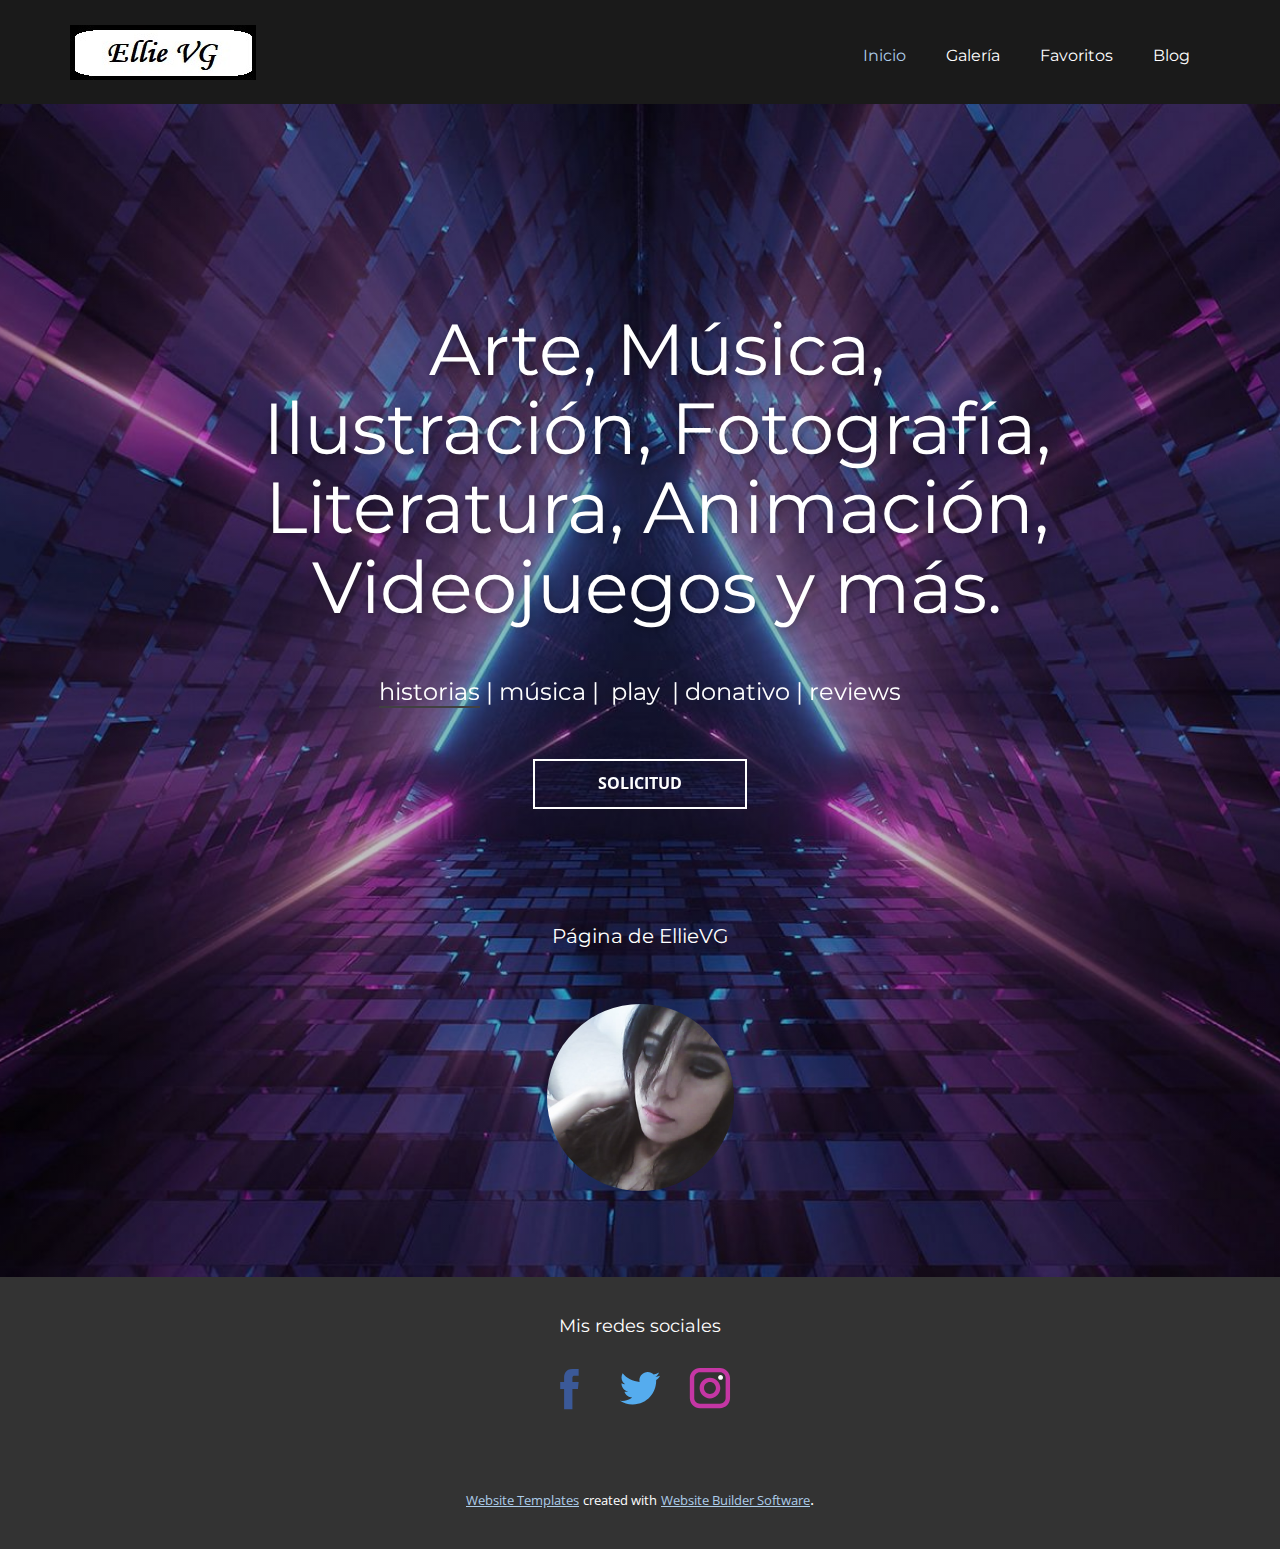
<file: index.html>
<!DOCTYPE html>
<html style="font-size: 16px;" lang="es"><head>
    <meta name="viewport" content="width=device-width, initial-scale=1.0">
    <meta charset="utf-8">
    <meta name="keywords" content="Arte, Música, Ilustración, Fotografía, Literatura, Animación, Videojuegos">
    <meta name="description" content="Always on the edge">
    <title>Inicio</title>
    <link rel="stylesheet" href="nicepage.css" media="screen">
<link rel="stylesheet" href="Inicio.css" media="screen">
    <script class="u-script" type="text/javascript" src="jquery.js" defer=""></script>
    <script class="u-script" type="text/javascript" src="nicepage.js" defer=""></script>
    <meta name="generator" content="Nicepage 5.10.10, nicepage.com">
    <meta property="og:title" content="EllieVGWebpage1">
    <meta property="og:image" content="images/vcvv-min.jpg">
    <link id="u-theme-google-font" rel="stylesheet" href="https://fonts.googleapis.com/css?family=Roboto:100,100i,300,300i,400,400i,500,500i,700,700i,900,900i|Open+Sans:300,300i,400,400i,500,500i,600,600i,700,700i,800,800i">
    <link id="u-page-google-font" rel="stylesheet" href="https://fonts.googleapis.com/css?family=Montserrat:100,100i,200,200i,300,300i,400,400i,500,500i,600,600i,700,700i,800,800i,900,900i">
    
    
    <script type="application/ld+json">{
		"@context": "http://schema.org",
		"@type": "Organization",
		"name": "Site1",
		"logo": "images/LogoEli1.jpg",
		"sameAs": [
				"https://facebook.com/EliVGx3",
				"https://twitter.com/EliVEGx3",
				"https://instagram.com/ellie.veg"
		]
}</script>
    <meta name="theme-color" content="#478ac9">
    <meta name="twitter:site" content="@">
    <meta name="twitter:card" content="summary_large_image">
    <meta name="twitter:title" content="Inicio">
    <meta name="twitter:description" content="Site1">
    <meta property="og:description" content="Always on the edge">
    <meta property="og:type" content="website">
  <meta data-intl-tel-input-cdn-path="intlTelInput/"></head>
  <body data-home-page="Inicio.html" data-home-page-title="Inicio" class="u-body u-xl-mode" data-lang="es"><header class="u-clearfix u-grey-90 u-header u-header" id="sec-b27a"><div class="u-clearfix u-sheet u-sheet-1">
        <a href="https://nicepage.com" class="u-image u-logo u-image-1" data-image-width="186" data-image-height="55">
          <img src="images/LogoEli1.jpg" class="u-logo-image u-logo-image-1">
        </a>
        <nav class="u-menu u-menu-one-level u-offcanvas u-menu-1">
          <div class="menu-collapse u-custom-font u-font-montserrat" style="font-size: 1rem; letter-spacing: 0px;">
            <a class="u-button-style u-custom-left-right-menu-spacing u-custom-padding-bottom u-custom-text-active-color u-custom-text-hover-color u-custom-top-bottom-menu-spacing u-nav-link u-text-active-palette-1-base u-text-hover-palette-2-base" href="#">
              <svg class="u-svg-link" viewBox="0 0 24 24"><use xmlns:xlink="http://www.w3.org/1999/xlink" xlink:href="#menu-hamburger"></use></svg>
              <svg class="u-svg-content" version="1.1" id="menu-hamburger" viewBox="0 0 16 16" x="0px" y="0px" xmlns:xlink="http://www.w3.org/1999/xlink" xmlns="http://www.w3.org/2000/svg"><g><rect y="1" width="16" height="2"></rect><rect y="7" width="16" height="2"></rect><rect y="13" width="16" height="2"></rect>
</g></svg>
            </a>
          </div>
          <div class="u-custom-menu u-nav-container">
            <ul class="u-custom-font u-font-montserrat u-nav u-unstyled u-nav-1"><li class="u-nav-item"><a class="u-button-style u-nav-link u-text-active-palette-1-light-2 u-text-hover-palette-1-light-2" href="Inicio.html" style="padding: 10px 20px;">Inicio</a>
</li><li class="u-nav-item"><a class="u-button-style u-nav-link u-text-active-palette-1-light-2 u-text-hover-palette-1-light-2" href="Galería.html" style="padding: 10px 20px;">Galería</a>
</li><li class="u-nav-item"><a class="u-button-style u-nav-link u-text-active-palette-1-light-2 u-text-hover-palette-1-light-2" href="Favoritos.html" style="padding: 10px 20px;">Favoritos</a>
</li><li class="u-nav-item"><a class="u-button-style u-nav-link u-text-active-palette-1-light-2 u-text-hover-palette-1-light-2" href="blog/blog.html" style="padding: 10px 20px;">Blog</a>
</li></ul>
          </div>
          <div class="u-custom-menu u-nav-container-collapse">
            <div class="u-black u-container-style u-inner-container-layout u-opacity u-opacity-95 u-sidenav">
              <div class="u-inner-container-layout u-sidenav-overflow">
                <div class="u-menu-close"></div>
                <ul class="u-align-center u-custom-font u-font-montserrat u-nav u-popupmenu-items u-spacing-20 u-unstyled u-nav-2"><li class="u-nav-item"><a class="u-button-style u-nav-link" href="Inicio.html">Inicio</a>
</li><li class="u-nav-item"><a class="u-button-style u-nav-link" href="Galería.html">Galería</a>
</li><li class="u-nav-item"><a class="u-button-style u-nav-link" href="Favoritos.html">Favoritos</a>
</li><li class="u-nav-item"><a class="u-button-style u-nav-link" href="blog/blog.html">Blog</a>
</li></ul>
              </div>
            </div>
            <div class="u-black u-menu-overlay u-opacity u-opacity-70"></div>
          </div>
        </nav>
      </div></header>
    <section class="u-align-center u-clearfix u-image u-shading u-section-1" id="carousel_409e" src="" data-image-width="1980" data-image-height="1114">
      <div class="u-clearfix u-sheet u-valign-middle-sm u-valign-middle-xs u-sheet-1">
        <h1 class="u-custom-font u-font-montserrat u-text u-text-body-alt-color u-title u-text-1" data-animation-name="customAnimationIn" data-animation-duration="1000" data-animation-direction=""> Arte, Música, Ilustración, Fotografía, Literatura, Animación, Videojuegos y más.</h1>
        <p class="u-custom-font u-font-montserrat u-hover-feature u-large-text u-text u-text-variant u-text-white u-text-2" data-animation-name="customAnimationIn" data-animation-duration="1000" data-animation-direction="">
          <a href="Historias.html" class="u-border-2 u-border-grey-75 u-border-no-left u-border-no-right u-border-no-top u-btn u-button-link u-button-style u-none u-text-body-alt-color u-btn-1">historias</a> | <a href="Música.html" class="u-active-none u-border-none u-btn u-button-link u-button-style u-hover-none u-none u-text-white u-btn-2">música</a> | <a href="Inicio.html" class="u-active-none u-border-none u-btn u-button-link u-button-style u-hover-none u-none u-text-body-alt-color u-btn-3">&nbsp;play&nbsp;</a> | <a href="Inicio.html" class="u-active-none u-border-none u-btn u-button-link u-button-style u-hover-none u-none u-text-body-alt-color u-btn-4">donativo</a> | <a href="Inicio.html" class="u-active-none u-border-none u-btn u-button-link u-button-style u-hover-none u-none u-text-body-alt-color u-btn-5">reviews</a>
        </p>
        <a href="mailto:eliana.veg98@gmail.com?subject=Solicitud%20WebPage%20EllieVG" class="u-active-black u-border-2 u-border-white u-btn u-button-style u-hover-palette-1-dark-1 u-none u-text-active-black u-text-body-alt-color u-text-hover-black u-btn-6" data-animation-name="customAnimationIn" data-animation-duration="1000">Solicitud</a>
        <p class="u-custom-font u-font-montserrat u-text u-text-body-alt-color u-text-3">Página de EllieVG</p>
        <div class="u-container-align-center u-container-style u-group u-hover-feature u-image u-preserve-proportions u-shape-circle u-image-1" data-image-width="640" data-image-height="480">
          <div class="u-container-layout u-container-layout-1"></div>
        </div>
      </div>
      
      
    </section>
    
    
    <footer class="u-align-center u-clearfix u-footer u-grey-80 u-footer" id="sec-c776"><div class="u-clearfix u-sheet u-sheet-1">
        <p class="u-custom-font u-font-montserrat u-text u-text-1">Mis redes sociales</p>
        <div class="u-social-icons u-spacing-20 u-social-icons-1" data-animation-name="" data-animation-duration="0" data-animation-direction="">
          <a class="u-social-url" title="facebook" target="_blank" href="https://facebook.com/EliVGx3"><span class="u-icon u-social-facebook u-social-icon u-icon-1"><svg class="u-svg-link" preserveAspectRatio="xMidYMin slice" viewBox="0 0 112 112" style=""><use xmlns:xlink="http://www.w3.org/1999/xlink" xlink:href="#svg-15ae"></use></svg><svg class="u-svg-content" viewBox="0 0 112 112" x="0" y="0" id="svg-15ae"><path fill="currentColor" d="M75.5,28.8H65.4c-1.5,0-4,0.9-4,4.3v9.4h13.9l-1.5,15.8H61.4v45.1H42.8V58.3h-8.8V42.4h8.8V32.2
c0-7.4,3.4-18.8,18.8-18.8h13.8v15.4H75.5z"></path></svg></span>
          </a>
          <a class="u-social-url" title="twitter" target="_blank" href="https://twitter.com/EliVEGx3"><span class="u-icon u-social-icon u-social-twitter u-icon-2"><svg class="u-svg-link" preserveAspectRatio="xMidYMin slice" viewBox="0 0 112 112" style=""><use xmlns:xlink="http://www.w3.org/1999/xlink" xlink:href="#svg-a729"></use></svg><svg class="u-svg-content" viewBox="0 0 112 112" x="0" y="0" id="svg-a729"><path fill="currentColor" d="M92.2,38.2c0,0.8,0,1.6,0,2.3c0,24.3-18.6,52.4-52.6,52.4c-10.6,0.1-20.2-2.9-28.5-8.2
	c1.4,0.2,2.9,0.2,4.4,0.2c8.7,0,16.7-2.9,23-7.9c-8.1-0.2-14.9-5.5-17.3-12.8c1.1,0.2,2.4,0.2,3.4,0.2c1.6,0,3.3-0.2,4.8-0.7
	c-8.4-1.6-14.9-9.2-14.9-18c0-0.2,0-0.2,0-0.2c2.5,1.4,5.4,2.2,8.4,2.3c-5-3.3-8.3-8.9-8.3-15.4c0-3.4,1-6.5,2.5-9.2
	c9.1,11.1,22.7,18.5,38,19.2c-0.2-1.4-0.4-2.8-0.4-4.3c0.1-10,8.3-18.2,18.5-18.2c5.4,0,10.1,2.2,13.5,5.7c4.3-0.8,8.1-2.3,11.7-4.5
	c-1.4,4.3-4.3,7.9-8.1,10.1c3.7-0.4,7.3-1.4,10.6-2.9C98.9,32.3,95.7,35.5,92.2,38.2z"></path></svg></span>
          </a>
          <a class="u-social-url" title="instagram" target="_blank" href="https://instagram.com/ellie.veg"><span class="u-icon u-social-icon u-social-instagram u-icon-3"><svg class="u-svg-link" preserveAspectRatio="xMidYMin slice" viewBox="0 0 112 112" style=""><use xmlns:xlink="http://www.w3.org/1999/xlink" xlink:href="#svg-a84b"></use></svg><svg class="u-svg-content" viewBox="0 0 112 112" x="0" y="0" id="svg-a84b"><path fill="currentColor" d="M55.9,32.9c-12.8,0-23.2,10.4-23.2,23.2s10.4,23.2,23.2,23.2s23.2-10.4,23.2-23.2S68.7,32.9,55.9,32.9z
	 M55.9,69.4c-7.4,0-13.3-6-13.3-13.3c-0.1-7.4,6-13.3,13.3-13.3s13.3,6,13.3,13.3C69.3,63.5,63.3,69.4,55.9,69.4z"></path><path fill="#FFFFFF" d="M79.7,26.8c-3,0-5.4,2.5-5.4,5.4s2.5,5.4,5.4,5.4c3,0,5.4-2.5,5.4-5.4S82.7,26.8,79.7,26.8z"></path><path fill="currentColor" d="M78.2,11H33.5C21,11,10.8,21.3,10.8,33.7v44.7c0,12.6,10.2,22.8,22.7,22.8h44.7c12.6,0,22.7-10.2,22.7-22.7
	V33.7C100.8,21.1,90.6,11,78.2,11z M91,78.4c0,7.1-5.8,12.8-12.8,12.8H33.5c-7.1,0-12.8-5.8-12.8-12.8V33.7
	c0-7.1,5.8-12.8,12.8-12.8h44.7c7.1,0,12.8,5.8,12.8,12.8V78.4z"></path></svg></span>
          </a>
        </div>
      </div></footer>
    <section class="u-backlink u-clearfix u-grey-80">
      <a class="u-link" href="https://nicepage.com/website-templates" target="_blank">
        <span>Website Templates</span>
      </a>
      <p class="u-text">
        <span>created with</span>
      </p>
      <a class="u-link" href="" target="_blank">
        <span>Website Builder Software</span>
      </a>. 
    </section>
  
</body></html>
</file>
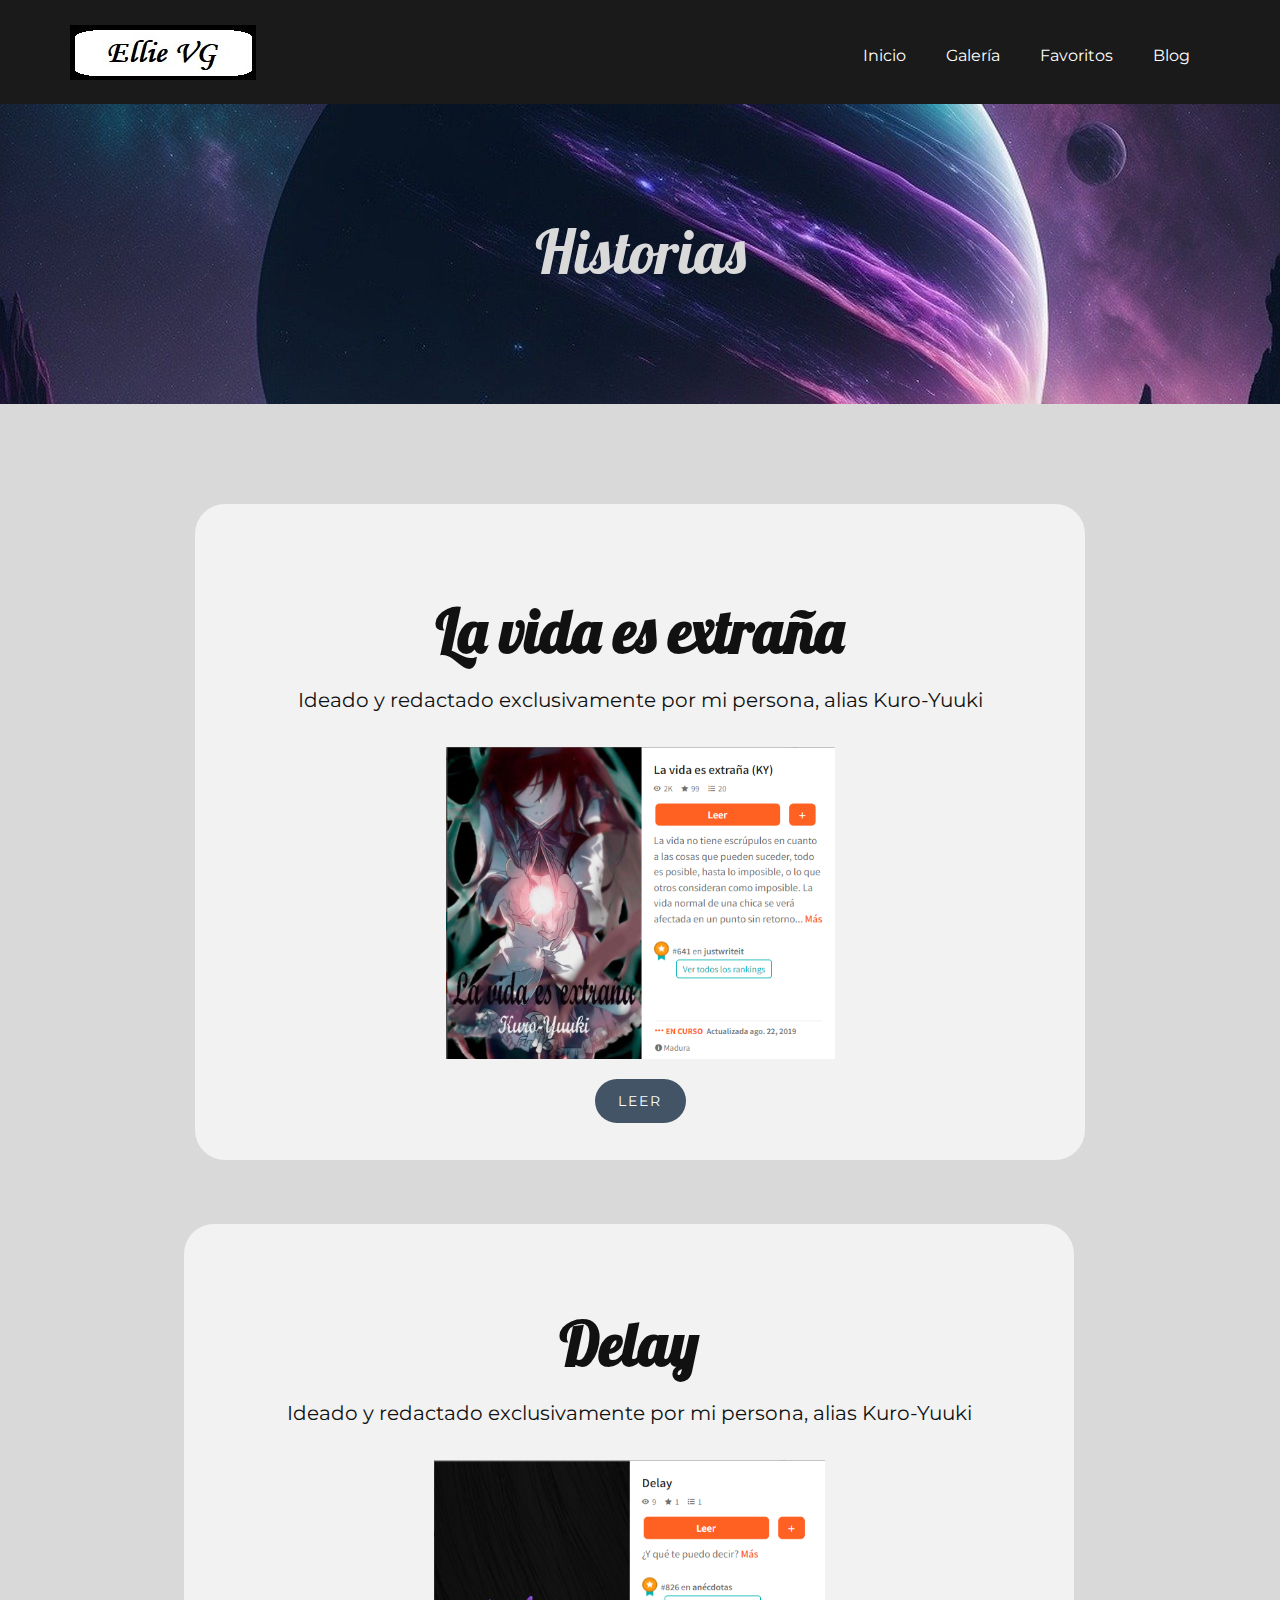
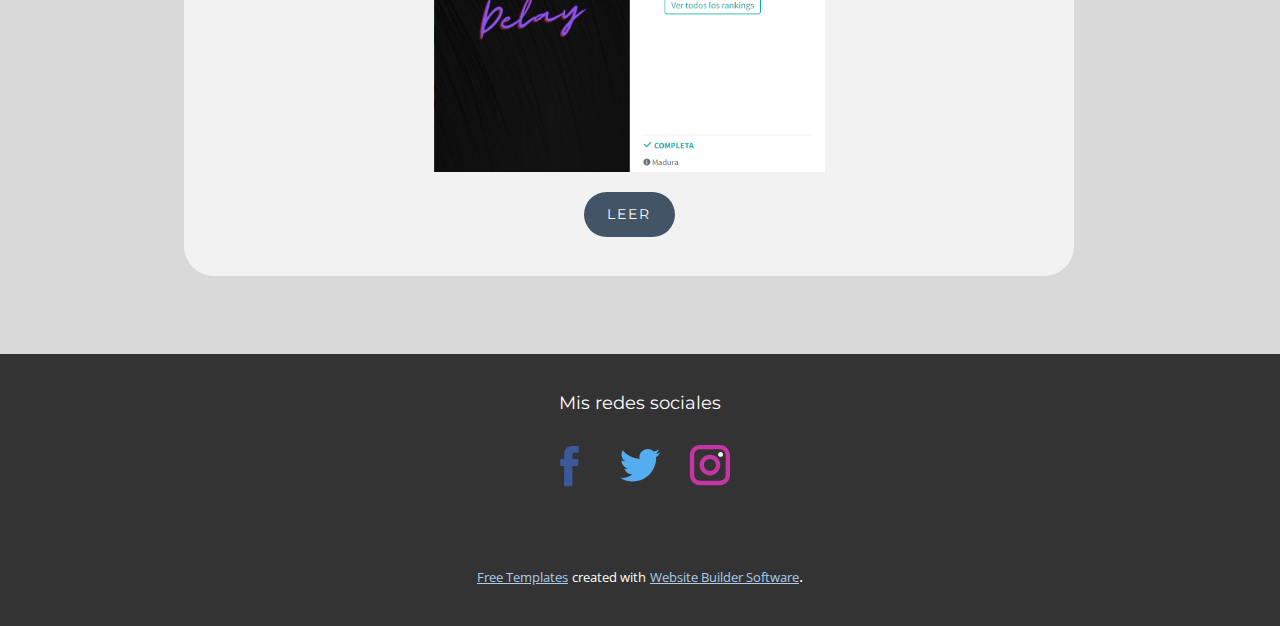
<file: Historias.html>
<!DOCTYPE html>
<html style="font-size: 16px;" lang="es"><head>
    <meta name="viewport" content="width=device-width, initial-scale=1.0">
    <meta charset="utf-8">
    <meta name="keywords" content="">
    <meta name="description" content="">
    <title>Historias</title>
    <link rel="stylesheet" href="nicepage.css" media="screen">
<link rel="stylesheet" href="Historias.css" media="screen">
    <script class="u-script" type="text/javascript" src="jquery.js" defer=""></script>
    <script class="u-script" type="text/javascript" src="nicepage.js" defer=""></script>
    <meta name="generator" content="Nicepage 5.10.10, nicepage.com">
    <link id="u-theme-google-font" rel="stylesheet" href="https://fonts.googleapis.com/css?family=Roboto:100,100i,300,300i,400,400i,500,500i,700,700i,900,900i|Open+Sans:300,300i,400,400i,500,500i,600,600i,700,700i,800,800i">
    <link id="u-page-google-font" rel="stylesheet" href="https://fonts.googleapis.com/css?family=Lobster:400|Montserrat:100,100i,200,200i,300,300i,400,400i,500,500i,600,600i,700,700i,800,800i,900,900i">
    
    
    
    <script type="application/ld+json">{
		"@context": "http://schema.org",
		"@type": "Organization",
		"name": "Site1",
		"logo": "images/LogoEli1.jpg",
		"sameAs": [
				"https://facebook.com/EliVGx3",
				"https://twitter.com/EliVEGx3",
				"https://instagram.com/ellie.veg"
		]
}</script>
    <meta name="theme-color" content="#478ac9">
    <meta name="twitter:site" content="@">
    <meta name="twitter:card" content="summary_large_image">
    <meta name="twitter:title" content="Historias">
    <meta name="twitter:description" content="Site1">
    <meta property="og:title" content="Historias">
    <meta property="og:description" content="">
    <meta property="og:type" content="website">
  <meta data-intl-tel-input-cdn-path="intlTelInput/"></head>
  <body class="u-body u-xl-mode" data-lang="es"><header class="u-clearfix u-grey-90 u-header u-header" id="sec-b27a"><div class="u-clearfix u-sheet u-sheet-1">
        <a href="https://nicepage.com" class="u-image u-logo u-image-1" data-image-width="186" data-image-height="55">
          <img src="images/LogoEli1.jpg" class="u-logo-image u-logo-image-1">
        </a>
        <nav class="u-menu u-menu-one-level u-offcanvas u-menu-1">
          <div class="menu-collapse u-custom-font u-font-montserrat" style="font-size: 1rem; letter-spacing: 0px;">
            <a class="u-button-style u-custom-left-right-menu-spacing u-custom-padding-bottom u-custom-text-active-color u-custom-text-hover-color u-custom-top-bottom-menu-spacing u-nav-link u-text-active-palette-1-base u-text-hover-palette-2-base" href="#">
              <svg class="u-svg-link" viewBox="0 0 24 24"><use xmlns:xlink="http://www.w3.org/1999/xlink" xlink:href="#menu-hamburger"></use></svg>
              <svg class="u-svg-content" version="1.1" id="menu-hamburger" viewBox="0 0 16 16" x="0px" y="0px" xmlns:xlink="http://www.w3.org/1999/xlink" xmlns="http://www.w3.org/2000/svg"><g><rect y="1" width="16" height="2"></rect><rect y="7" width="16" height="2"></rect><rect y="13" width="16" height="2"></rect>
</g></svg>
            </a>
          </div>
          <div class="u-custom-menu u-nav-container">
            <ul class="u-custom-font u-font-montserrat u-nav u-unstyled u-nav-1"><li class="u-nav-item"><a class="u-button-style u-nav-link u-text-active-palette-1-light-2 u-text-hover-palette-1-light-2" href="Inicio.html" style="padding: 10px 20px;">Inicio</a>
</li><li class="u-nav-item"><a class="u-button-style u-nav-link u-text-active-palette-1-light-2 u-text-hover-palette-1-light-2" href="Galería.html" style="padding: 10px 20px;">Galería</a>
</li><li class="u-nav-item"><a class="u-button-style u-nav-link u-text-active-palette-1-light-2 u-text-hover-palette-1-light-2" href="Favoritos.html" style="padding: 10px 20px;">Favoritos</a>
</li><li class="u-nav-item"><a class="u-button-style u-nav-link u-text-active-palette-1-light-2 u-text-hover-palette-1-light-2" href="blog/blog.html" style="padding: 10px 20px;">Blog</a>
</li></ul>
          </div>
          <div class="u-custom-menu u-nav-container-collapse">
            <div class="u-black u-container-style u-inner-container-layout u-opacity u-opacity-95 u-sidenav">
              <div class="u-inner-container-layout u-sidenav-overflow">
                <div class="u-menu-close"></div>
                <ul class="u-align-center u-custom-font u-font-montserrat u-nav u-popupmenu-items u-spacing-20 u-unstyled u-nav-2"><li class="u-nav-item"><a class="u-button-style u-nav-link" href="Inicio.html">Inicio</a>
</li><li class="u-nav-item"><a class="u-button-style u-nav-link" href="Galería.html">Galería</a>
</li><li class="u-nav-item"><a class="u-button-style u-nav-link" href="Favoritos.html">Favoritos</a>
</li><li class="u-nav-item"><a class="u-button-style u-nav-link" href="blog/blog.html">Blog</a>
</li></ul>
              </div>
            </div>
            <div class="u-black u-menu-overlay u-opacity u-opacity-70"></div>
          </div>
        </nav>
      </div></header>
    <section class="u-clearfix u-image u-section-1" id="sec-0887" data-image-width="1280" data-image-height="1280">
      <div class="u-clearfix u-sheet u-sheet-1">
        <h1 class="u-text u-text-default u-text-grey-15 u-text-1">Historias</h1>
      </div>
    </section>
    <section class="u-align-left u-clearfix u-grey-15 u-section-2" id="sec-a5ef">
      <div class="u-clearfix u-sheet u-sheet-1">
        <div class="u-align-center u-border-7 u-border-grey-75 u-container-style u-grey-5 u-group u-hover-feature u-radius-30 u-shape-round u-group-1">
          <div class="u-container-layout u-container-layout-1">
            <h1 class="u-text u-text-default u-text-1">La vida es extraña</h1>
            <p class="u-custom-font u-font-montserrat u-text u-text-2">Ideado y redactado exclusivamente por mi persona, alias Kuro-Yuuki</p>
            <img class="u-hover-feature u-image u-image-default u-image-1" src="images/Lavidaesextraa.png" alt="" data-image-width="561" data-image-height="450">
            <a href="" class="u-btn u-btn-round u-button-style u-color-scheme-summer-time u-color-style-multicolor-1 u-custom-font u-font-montserrat u-palette-1-dark-2 u-radius-50 u-btn-1">leer</a>
          </div>
        </div>
        <div class="u-align-center u-container-style u-grey-5 u-group u-hover-feature u-radius-30 u-shape-round u-group-2">
          <div class="u-container-layout u-container-layout-2">
            <h1 class="u-text u-text-default u-text-3">Delay</h1>
            <p class="u-custom-font u-font-montserrat u-text u-text-4">Ideado y redactado exclusivamente por mi persona, alias Kuro-Yuuki</p>
            <img class="u-image u-image-default u-image-2" src="images/Delay.png" alt="" data-image-width="562" data-image-height="448">
            <a href="" class="u-btn u-btn-round u-button-style u-color-scheme-summer-time u-color-style-multicolor-1 u-custom-font u-font-montserrat u-palette-1-dark-2 u-radius-50 u-btn-2">leer</a>
          </div>
        </div>
      </div>
      
      
      
    </section>
    
    
    <footer class="u-align-center u-clearfix u-footer u-grey-80 u-footer" id="sec-c776"><div class="u-clearfix u-sheet u-sheet-1">
        <p class="u-custom-font u-font-montserrat u-text u-text-1">Mis redes sociales</p>
        <div class="u-social-icons u-spacing-20 u-social-icons-1" data-animation-name="" data-animation-duration="0" data-animation-direction="">
          <a class="u-social-url" title="facebook" target="_blank" href="https://facebook.com/EliVGx3"><span class="u-icon u-social-facebook u-social-icon u-icon-1"><svg class="u-svg-link" preserveAspectRatio="xMidYMin slice" viewBox="0 0 112 112" style=""><use xmlns:xlink="http://www.w3.org/1999/xlink" xlink:href="#svg-15ae"></use></svg><svg class="u-svg-content" viewBox="0 0 112 112" x="0" y="0" id="svg-15ae"><path fill="currentColor" d="M75.5,28.8H65.4c-1.5,0-4,0.9-4,4.3v9.4h13.9l-1.5,15.8H61.4v45.1H42.8V58.3h-8.8V42.4h8.8V32.2
c0-7.4,3.4-18.8,18.8-18.8h13.8v15.4H75.5z"></path></svg></span>
          </a>
          <a class="u-social-url" title="twitter" target="_blank" href="https://twitter.com/EliVEGx3"><span class="u-icon u-social-icon u-social-twitter u-icon-2"><svg class="u-svg-link" preserveAspectRatio="xMidYMin slice" viewBox="0 0 112 112" style=""><use xmlns:xlink="http://www.w3.org/1999/xlink" xlink:href="#svg-a729"></use></svg><svg class="u-svg-content" viewBox="0 0 112 112" x="0" y="0" id="svg-a729"><path fill="currentColor" d="M92.2,38.2c0,0.8,0,1.6,0,2.3c0,24.3-18.6,52.4-52.6,52.4c-10.6,0.1-20.2-2.9-28.5-8.2
	c1.4,0.2,2.9,0.2,4.4,0.2c8.7,0,16.7-2.9,23-7.9c-8.1-0.2-14.9-5.5-17.3-12.8c1.1,0.2,2.4,0.2,3.4,0.2c1.6,0,3.3-0.2,4.8-0.7
	c-8.4-1.6-14.9-9.2-14.9-18c0-0.2,0-0.2,0-0.2c2.5,1.4,5.4,2.2,8.4,2.3c-5-3.3-8.3-8.9-8.3-15.4c0-3.4,1-6.5,2.5-9.2
	c9.1,11.1,22.7,18.5,38,19.2c-0.2-1.4-0.4-2.8-0.4-4.3c0.1-10,8.3-18.2,18.5-18.2c5.4,0,10.1,2.2,13.5,5.7c4.3-0.8,8.1-2.3,11.7-4.5
	c-1.4,4.3-4.3,7.9-8.1,10.1c3.7-0.4,7.3-1.4,10.6-2.9C98.9,32.3,95.7,35.5,92.2,38.2z"></path></svg></span>
          </a>
          <a class="u-social-url" title="instagram" target="_blank" href="https://instagram.com/ellie.veg"><span class="u-icon u-social-icon u-social-instagram u-icon-3"><svg class="u-svg-link" preserveAspectRatio="xMidYMin slice" viewBox="0 0 112 112" style=""><use xmlns:xlink="http://www.w3.org/1999/xlink" xlink:href="#svg-a84b"></use></svg><svg class="u-svg-content" viewBox="0 0 112 112" x="0" y="0" id="svg-a84b"><path fill="currentColor" d="M55.9,32.9c-12.8,0-23.2,10.4-23.2,23.2s10.4,23.2,23.2,23.2s23.2-10.4,23.2-23.2S68.7,32.9,55.9,32.9z
	 M55.9,69.4c-7.4,0-13.3-6-13.3-13.3c-0.1-7.4,6-13.3,13.3-13.3s13.3,6,13.3,13.3C69.3,63.5,63.3,69.4,55.9,69.4z"></path><path fill="#FFFFFF" d="M79.7,26.8c-3,0-5.4,2.5-5.4,5.4s2.5,5.4,5.4,5.4c3,0,5.4-2.5,5.4-5.4S82.7,26.8,79.7,26.8z"></path><path fill="currentColor" d="M78.2,11H33.5C21,11,10.8,21.3,10.8,33.7v44.7c0,12.6,10.2,22.8,22.7,22.8h44.7c12.6,0,22.7-10.2,22.7-22.7
	V33.7C100.8,21.1,90.6,11,78.2,11z M91,78.4c0,7.1-5.8,12.8-12.8,12.8H33.5c-7.1,0-12.8-5.8-12.8-12.8V33.7
	c0-7.1,5.8-12.8,12.8-12.8h44.7c7.1,0,12.8,5.8,12.8,12.8V78.4z"></path></svg></span>
          </a>
        </div>
      </div></footer>
    <section class="u-backlink u-clearfix u-grey-80">
      <a class="u-link" href="https://nicepage.com/templates" target="_blank">
        <span>Free Templates</span>
      </a>
      <p class="u-text">
        <span>created with</span>
      </p>
      <a class="u-link" href="" target="_blank">
        <span>Website Builder Software</span>
      </a>. 
    </section>
  
</body></html>
</file>
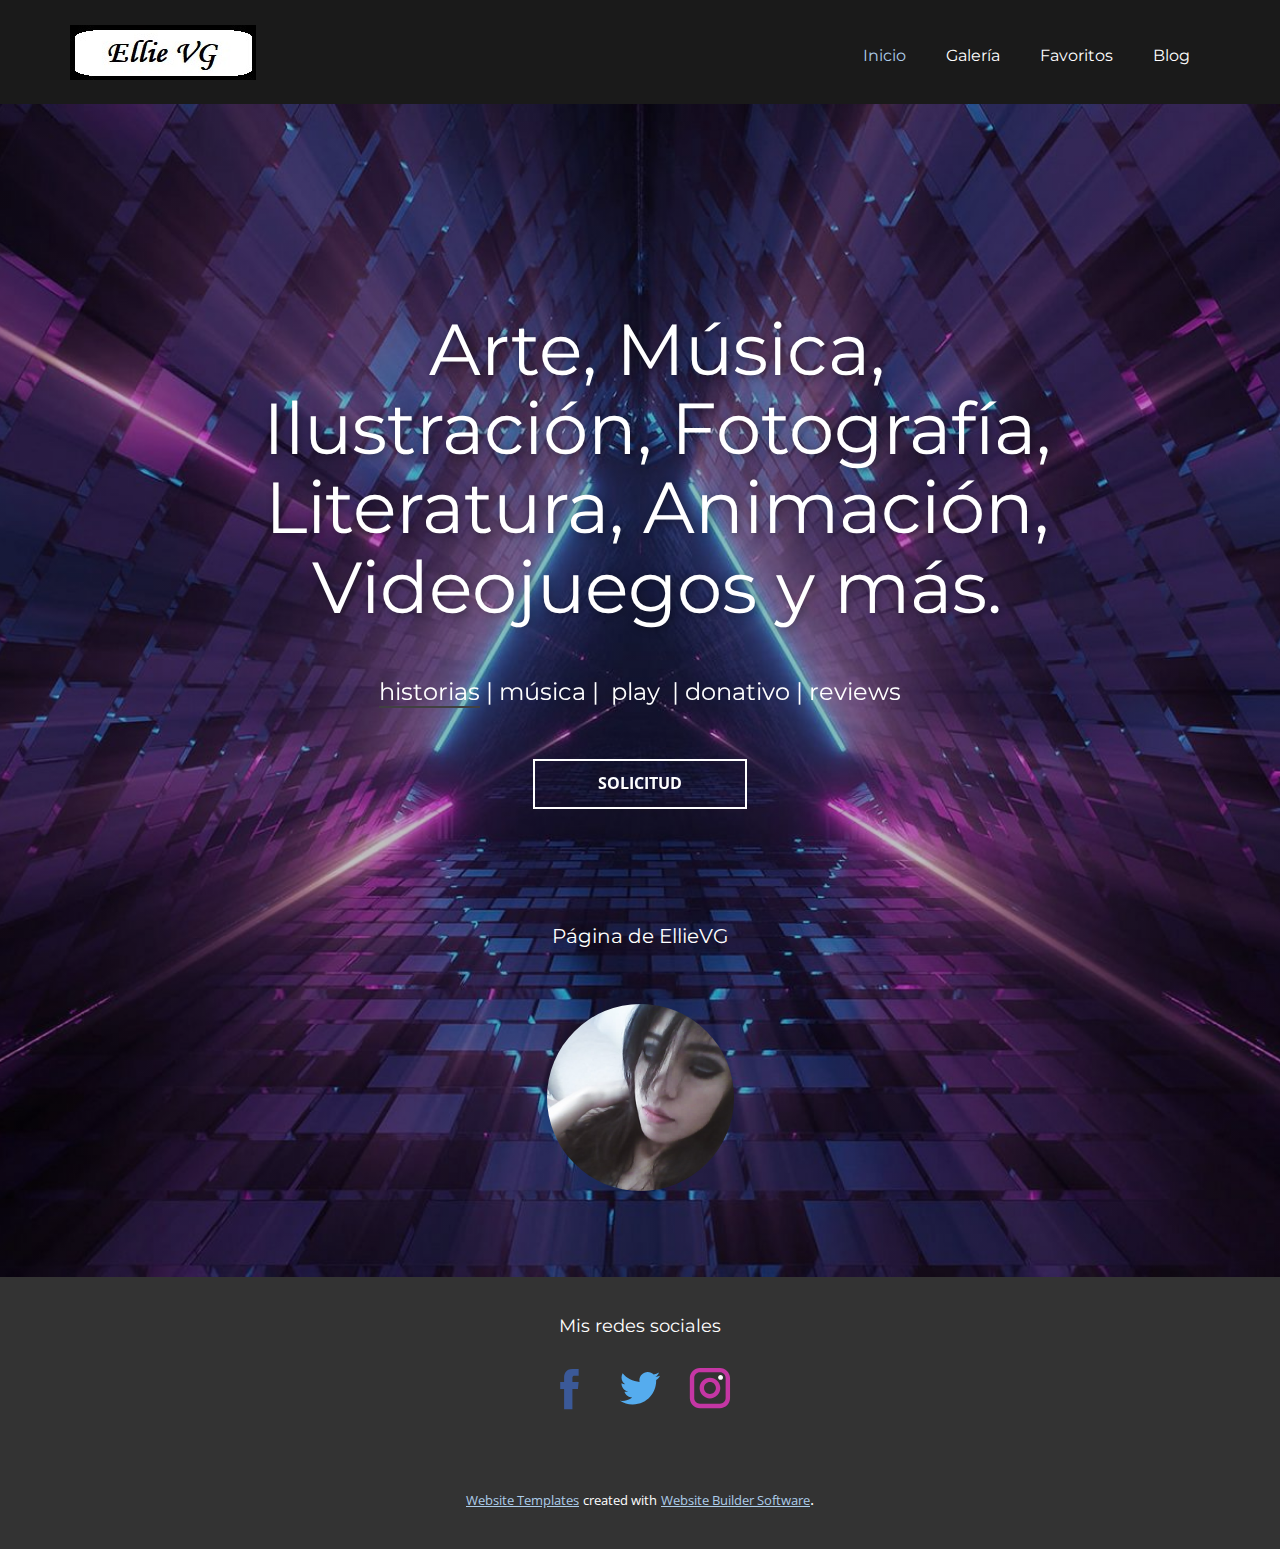
<file: Inicio.html>
<!DOCTYPE html>
<html style="font-size: 16px;" lang="es"><head>
    <meta name="viewport" content="width=device-width, initial-scale=1.0">
    <meta charset="utf-8">
    <meta name="keywords" content="Arte, Música, Ilustración, Fotografía, Literatura, Animación, Videojuegos">
    <meta name="description" content="Always on the edge">
    <title>Inicio</title>
    <link rel="stylesheet" href="nicepage.css" media="screen">
<link rel="stylesheet" href="Inicio.css" media="screen">
    <script class="u-script" type="text/javascript" src="jquery.js" defer=""></script>
    <script class="u-script" type="text/javascript" src="nicepage.js" defer=""></script>
    <meta name="generator" content="Nicepage 5.10.10, nicepage.com">
    <meta property="og:title" content="EllieVGWebpage1">
    <meta property="og:image" content="images/vcvv-min.jpg">
    <link id="u-theme-google-font" rel="stylesheet" href="https://fonts.googleapis.com/css?family=Roboto:100,100i,300,300i,400,400i,500,500i,700,700i,900,900i|Open+Sans:300,300i,400,400i,500,500i,600,600i,700,700i,800,800i">
    <link id="u-page-google-font" rel="stylesheet" href="https://fonts.googleapis.com/css?family=Montserrat:100,100i,200,200i,300,300i,400,400i,500,500i,600,600i,700,700i,800,800i,900,900i">
    
    
    <script type="application/ld+json">{
		"@context": "http://schema.org",
		"@type": "Organization",
		"name": "Site1",
		"logo": "images/LogoEli1.jpg",
		"sameAs": [
				"https://facebook.com/EliVGx3",
				"https://twitter.com/EliVEGx3",
				"https://instagram.com/ellie.veg"
		]
}</script>
    <meta name="theme-color" content="#478ac9">
    <meta name="twitter:site" content="@">
    <meta name="twitter:card" content="summary_large_image">
    <meta name="twitter:title" content="Inicio">
    <meta name="twitter:description" content="Site1">
    <meta property="og:description" content="Always on the edge">
    <meta property="og:type" content="website">
  <meta data-intl-tel-input-cdn-path="intlTelInput/"></head>
  <body class="u-body u-xl-mode" data-lang="es"><header class="u-clearfix u-grey-90 u-header u-header" id="sec-b27a"><div class="u-clearfix u-sheet u-sheet-1">
        <a href="https://nicepage.com" class="u-image u-logo u-image-1" data-image-width="186" data-image-height="55">
          <img src="images/LogoEli1.jpg" class="u-logo-image u-logo-image-1">
        </a>
        <nav class="u-menu u-menu-one-level u-offcanvas u-menu-1">
          <div class="menu-collapse u-custom-font u-font-montserrat" style="font-size: 1rem; letter-spacing: 0px;">
            <a class="u-button-style u-custom-left-right-menu-spacing u-custom-padding-bottom u-custom-text-active-color u-custom-text-hover-color u-custom-top-bottom-menu-spacing u-nav-link u-text-active-palette-1-base u-text-hover-palette-2-base" href="#">
              <svg class="u-svg-link" viewBox="0 0 24 24"><use xmlns:xlink="http://www.w3.org/1999/xlink" xlink:href="#menu-hamburger"></use></svg>
              <svg class="u-svg-content" version="1.1" id="menu-hamburger" viewBox="0 0 16 16" x="0px" y="0px" xmlns:xlink="http://www.w3.org/1999/xlink" xmlns="http://www.w3.org/2000/svg"><g><rect y="1" width="16" height="2"></rect><rect y="7" width="16" height="2"></rect><rect y="13" width="16" height="2"></rect>
</g></svg>
            </a>
          </div>
          <div class="u-custom-menu u-nav-container">
            <ul class="u-custom-font u-font-montserrat u-nav u-unstyled u-nav-1"><li class="u-nav-item"><a class="u-button-style u-nav-link u-text-active-palette-1-light-2 u-text-hover-palette-1-light-2" href="Inicio.html" style="padding: 10px 20px;">Inicio</a>
</li><li class="u-nav-item"><a class="u-button-style u-nav-link u-text-active-palette-1-light-2 u-text-hover-palette-1-light-2" href="Galería.html" style="padding: 10px 20px;">Galería</a>
</li><li class="u-nav-item"><a class="u-button-style u-nav-link u-text-active-palette-1-light-2 u-text-hover-palette-1-light-2" href="Favoritos.html" style="padding: 10px 20px;">Favoritos</a>
</li><li class="u-nav-item"><a class="u-button-style u-nav-link u-text-active-palette-1-light-2 u-text-hover-palette-1-light-2" href="blog/blog.html" style="padding: 10px 20px;">Blog</a>
</li></ul>
          </div>
          <div class="u-custom-menu u-nav-container-collapse">
            <div class="u-black u-container-style u-inner-container-layout u-opacity u-opacity-95 u-sidenav">
              <div class="u-inner-container-layout u-sidenav-overflow">
                <div class="u-menu-close"></div>
                <ul class="u-align-center u-custom-font u-font-montserrat u-nav u-popupmenu-items u-spacing-20 u-unstyled u-nav-2"><li class="u-nav-item"><a class="u-button-style u-nav-link" href="Inicio.html">Inicio</a>
</li><li class="u-nav-item"><a class="u-button-style u-nav-link" href="Galería.html">Galería</a>
</li><li class="u-nav-item"><a class="u-button-style u-nav-link" href="Favoritos.html">Favoritos</a>
</li><li class="u-nav-item"><a class="u-button-style u-nav-link" href="blog/blog.html">Blog</a>
</li></ul>
              </div>
            </div>
            <div class="u-black u-menu-overlay u-opacity u-opacity-70"></div>
          </div>
        </nav>
      </div></header>
    <section class="u-align-center u-clearfix u-image u-shading u-section-1" id="carousel_409e" src="" data-image-width="1980" data-image-height="1114">
      <div class="u-clearfix u-sheet u-valign-middle-sm u-valign-middle-xs u-sheet-1">
        <h1 class="u-custom-font u-font-montserrat u-text u-text-body-alt-color u-title u-text-1" data-animation-name="customAnimationIn" data-animation-duration="1000" data-animation-direction=""> Arte, Música, Ilustración, Fotografía, Literatura, Animación, Videojuegos y más.</h1>
        <p class="u-custom-font u-font-montserrat u-hover-feature u-large-text u-text u-text-variant u-text-white u-text-2" data-animation-name="customAnimationIn" data-animation-duration="1000" data-animation-direction="">
          <a href="Historias.html" class="u-border-2 u-border-grey-75 u-border-no-left u-border-no-right u-border-no-top u-btn u-button-link u-button-style u-none u-text-body-alt-color u-btn-1">historias</a> | <a href="Música.html" class="u-active-none u-border-none u-btn u-button-link u-button-style u-hover-none u-none u-text-white u-btn-2">música</a> | <a href="Inicio.html" class="u-active-none u-border-none u-btn u-button-link u-button-style u-hover-none u-none u-text-body-alt-color u-btn-3">&nbsp;play&nbsp;</a> | <a href="Inicio.html" class="u-active-none u-border-none u-btn u-button-link u-button-style u-hover-none u-none u-text-body-alt-color u-btn-4">donativo</a> | <a href="Inicio.html" class="u-active-none u-border-none u-btn u-button-link u-button-style u-hover-none u-none u-text-body-alt-color u-btn-5">reviews</a>
        </p>
        <a href="mailto:eliana.veg98@gmail.com?subject=Solicitud%20WebPage%20EllieVG" class="u-active-black u-border-2 u-border-white u-btn u-button-style u-hover-palette-1-dark-1 u-none u-text-active-black u-text-body-alt-color u-text-hover-black u-btn-6" data-animation-name="customAnimationIn" data-animation-duration="1000">Solicitud</a>
        <p class="u-custom-font u-font-montserrat u-text u-text-body-alt-color u-text-3">Página de EllieVG</p>
        <div class="u-container-align-center u-container-style u-group u-hover-feature u-image u-preserve-proportions u-shape-circle u-image-1" data-image-width="640" data-image-height="480">
          <div class="u-container-layout u-container-layout-1"></div>
        </div>
      </div>
      
      
    </section>
    
    
    <footer class="u-align-center u-clearfix u-footer u-grey-80 u-footer" id="sec-c776"><div class="u-clearfix u-sheet u-sheet-1">
        <p class="u-custom-font u-font-montserrat u-text u-text-1">Mis redes sociales</p>
        <div class="u-social-icons u-spacing-20 u-social-icons-1" data-animation-name="" data-animation-duration="0" data-animation-direction="">
          <a class="u-social-url" title="facebook" target="_blank" href="https://facebook.com/EliVGx3"><span class="u-icon u-social-facebook u-social-icon u-icon-1"><svg class="u-svg-link" preserveAspectRatio="xMidYMin slice" viewBox="0 0 112 112" style=""><use xmlns:xlink="http://www.w3.org/1999/xlink" xlink:href="#svg-15ae"></use></svg><svg class="u-svg-content" viewBox="0 0 112 112" x="0" y="0" id="svg-15ae"><path fill="currentColor" d="M75.5,28.8H65.4c-1.5,0-4,0.9-4,4.3v9.4h13.9l-1.5,15.8H61.4v45.1H42.8V58.3h-8.8V42.4h8.8V32.2
c0-7.4,3.4-18.8,18.8-18.8h13.8v15.4H75.5z"></path></svg></span>
          </a>
          <a class="u-social-url" title="twitter" target="_blank" href="https://twitter.com/EliVEGx3"><span class="u-icon u-social-icon u-social-twitter u-icon-2"><svg class="u-svg-link" preserveAspectRatio="xMidYMin slice" viewBox="0 0 112 112" style=""><use xmlns:xlink="http://www.w3.org/1999/xlink" xlink:href="#svg-a729"></use></svg><svg class="u-svg-content" viewBox="0 0 112 112" x="0" y="0" id="svg-a729"><path fill="currentColor" d="M92.2,38.2c0,0.8,0,1.6,0,2.3c0,24.3-18.6,52.4-52.6,52.4c-10.6,0.1-20.2-2.9-28.5-8.2
	c1.4,0.2,2.9,0.2,4.4,0.2c8.7,0,16.7-2.9,23-7.9c-8.1-0.2-14.9-5.5-17.3-12.8c1.1,0.2,2.4,0.2,3.4,0.2c1.6,0,3.3-0.2,4.8-0.7
	c-8.4-1.6-14.9-9.2-14.9-18c0-0.2,0-0.2,0-0.2c2.5,1.4,5.4,2.2,8.4,2.3c-5-3.3-8.3-8.9-8.3-15.4c0-3.4,1-6.5,2.5-9.2
	c9.1,11.1,22.7,18.5,38,19.2c-0.2-1.4-0.4-2.8-0.4-4.3c0.1-10,8.3-18.2,18.5-18.2c5.4,0,10.1,2.2,13.5,5.7c4.3-0.8,8.1-2.3,11.7-4.5
	c-1.4,4.3-4.3,7.9-8.1,10.1c3.7-0.4,7.3-1.4,10.6-2.9C98.9,32.3,95.7,35.5,92.2,38.2z"></path></svg></span>
          </a>
          <a class="u-social-url" title="instagram" target="_blank" href="https://instagram.com/ellie.veg"><span class="u-icon u-social-icon u-social-instagram u-icon-3"><svg class="u-svg-link" preserveAspectRatio="xMidYMin slice" viewBox="0 0 112 112" style=""><use xmlns:xlink="http://www.w3.org/1999/xlink" xlink:href="#svg-a84b"></use></svg><svg class="u-svg-content" viewBox="0 0 112 112" x="0" y="0" id="svg-a84b"><path fill="currentColor" d="M55.9,32.9c-12.8,0-23.2,10.4-23.2,23.2s10.4,23.2,23.2,23.2s23.2-10.4,23.2-23.2S68.7,32.9,55.9,32.9z
	 M55.9,69.4c-7.4,0-13.3-6-13.3-13.3c-0.1-7.4,6-13.3,13.3-13.3s13.3,6,13.3,13.3C69.3,63.5,63.3,69.4,55.9,69.4z"></path><path fill="#FFFFFF" d="M79.7,26.8c-3,0-5.4,2.5-5.4,5.4s2.5,5.4,5.4,5.4c3,0,5.4-2.5,5.4-5.4S82.7,26.8,79.7,26.8z"></path><path fill="currentColor" d="M78.2,11H33.5C21,11,10.8,21.3,10.8,33.7v44.7c0,12.6,10.2,22.8,22.7,22.8h44.7c12.6,0,22.7-10.2,22.7-22.7
	V33.7C100.8,21.1,90.6,11,78.2,11z M91,78.4c0,7.1-5.8,12.8-12.8,12.8H33.5c-7.1,0-12.8-5.8-12.8-12.8V33.7
	c0-7.1,5.8-12.8,12.8-12.8h44.7c7.1,0,12.8,5.8,12.8,12.8V78.4z"></path></svg></span>
          </a>
        </div>
      </div></footer>
    <section class="u-backlink u-clearfix u-grey-80">
      <a class="u-link" href="https://nicepage.com/website-templates" target="_blank">
        <span>Website Templates</span>
      </a>
      <p class="u-text">
        <span>created with</span>
      </p>
      <a class="u-link" href="" target="_blank">
        <span>Website Builder Software</span>
      </a>. 
    </section>
  
</body></html>
</file>
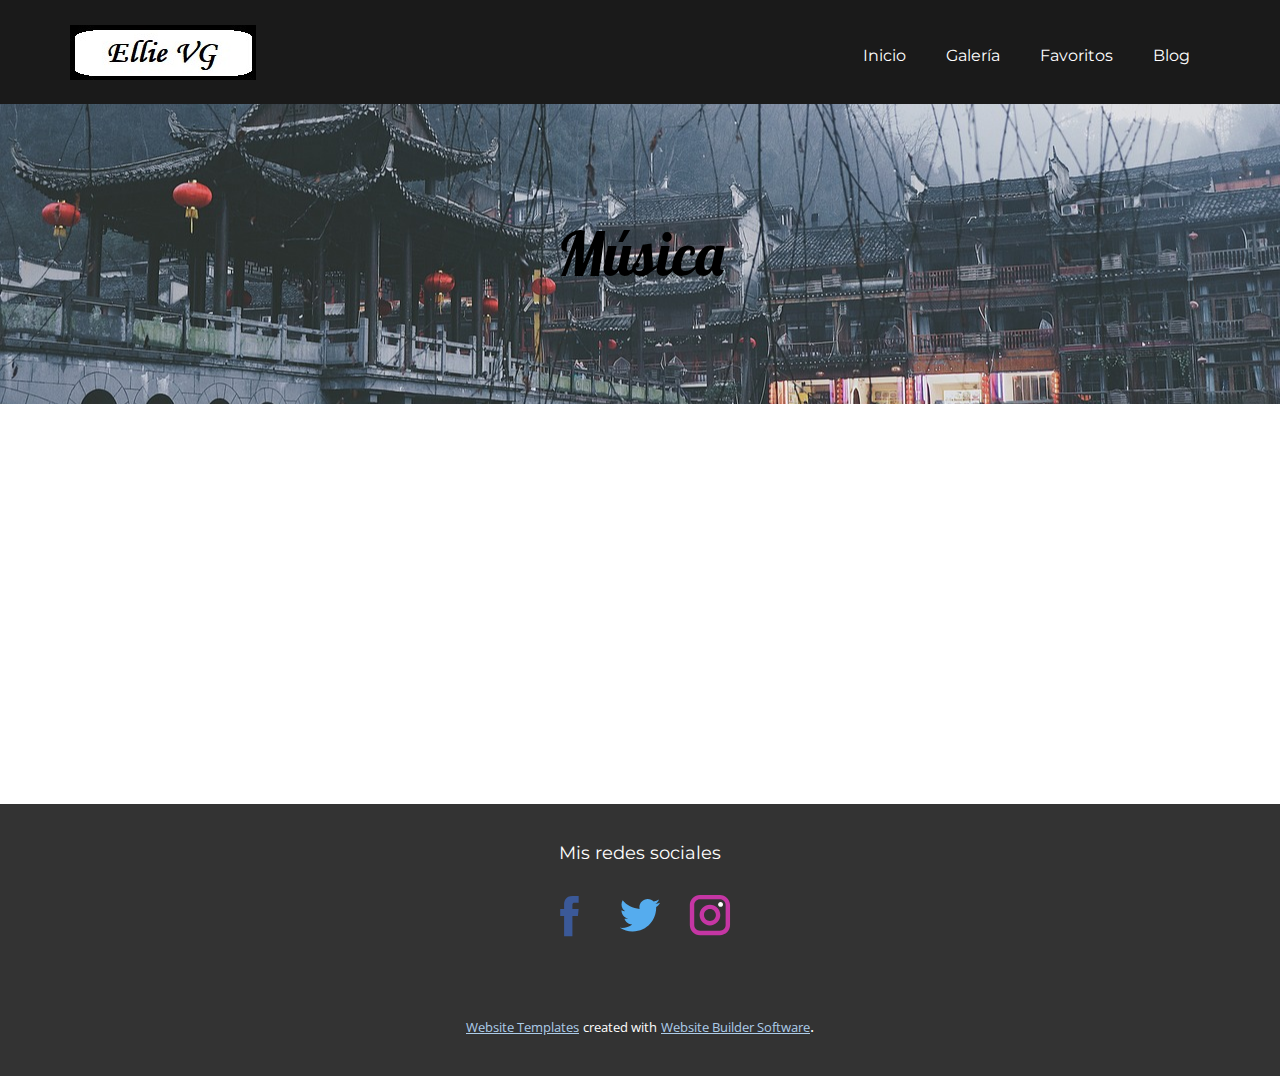
<file: Música.html>
<!DOCTYPE html>
<html style="font-size: 16px;" lang="es"><head>
    <meta name="viewport" content="width=device-width, initial-scale=1.0">
    <meta charset="utf-8">
    <meta name="keywords" content="">
    <meta name="description" content="">
    <title>Música</title>
    <link rel="stylesheet" href="nicepage.css" media="screen">
<link rel="stylesheet" href="Música.css" media="screen">
    <script class="u-script" type="text/javascript" src="jquery.js" defer=""></script>
    <script class="u-script" type="text/javascript" src="nicepage.js" defer=""></script>
    <meta name="generator" content="Nicepage 5.10.10, nicepage.com">
    <link id="u-theme-google-font" rel="stylesheet" href="https://fonts.googleapis.com/css?family=Roboto:100,100i,300,300i,400,400i,500,500i,700,700i,900,900i|Open+Sans:300,300i,400,400i,500,500i,600,600i,700,700i,800,800i">
    <link id="u-page-google-font" rel="stylesheet" href="https://fonts.googleapis.com/css?family=Lobster:400|Montserrat:100,100i,200,200i,300,300i,400,400i,500,500i,600,600i,700,700i,800,800i,900,900i">
    
    
    
    <script type="application/ld+json">{
		"@context": "http://schema.org",
		"@type": "Organization",
		"name": "Site1",
		"logo": "images/LogoEli1.jpg",
		"sameAs": [
				"https://facebook.com/EliVGx3",
				"https://twitter.com/EliVEGx3",
				"https://instagram.com/ellie.veg"
		]
}</script>
    <meta name="theme-color" content="#478ac9">
    <meta name="twitter:site" content="@">
    <meta name="twitter:card" content="summary_large_image">
    <meta name="twitter:title" content="Música">
    <meta name="twitter:description" content="Site1">
    <meta property="og:title" content="Música">
    <meta property="og:description" content="">
    <meta property="og:type" content="website">
  <meta data-intl-tel-input-cdn-path="intlTelInput/"></head>
  <body class="u-body u-xl-mode" data-lang="es"><header class="u-clearfix u-grey-90 u-header u-header" id="sec-b27a"><div class="u-clearfix u-sheet u-sheet-1">
        <a href="https://nicepage.com" class="u-image u-logo u-image-1" data-image-width="186" data-image-height="55">
          <img src="images/LogoEli1.jpg" class="u-logo-image u-logo-image-1">
        </a>
        <nav class="u-menu u-menu-one-level u-offcanvas u-menu-1">
          <div class="menu-collapse u-custom-font u-font-montserrat" style="font-size: 1rem; letter-spacing: 0px;">
            <a class="u-button-style u-custom-left-right-menu-spacing u-custom-padding-bottom u-custom-text-active-color u-custom-text-hover-color u-custom-top-bottom-menu-spacing u-nav-link u-text-active-palette-1-base u-text-hover-palette-2-base" href="#">
              <svg class="u-svg-link" viewBox="0 0 24 24"><use xmlns:xlink="http://www.w3.org/1999/xlink" xlink:href="#menu-hamburger"></use></svg>
              <svg class="u-svg-content" version="1.1" id="menu-hamburger" viewBox="0 0 16 16" x="0px" y="0px" xmlns:xlink="http://www.w3.org/1999/xlink" xmlns="http://www.w3.org/2000/svg"><g><rect y="1" width="16" height="2"></rect><rect y="7" width="16" height="2"></rect><rect y="13" width="16" height="2"></rect>
</g></svg>
            </a>
          </div>
          <div class="u-custom-menu u-nav-container">
            <ul class="u-custom-font u-font-montserrat u-nav u-unstyled u-nav-1"><li class="u-nav-item"><a class="u-button-style u-nav-link u-text-active-palette-1-light-2 u-text-hover-palette-1-light-2" href="Inicio.html" style="padding: 10px 20px;">Inicio</a>
</li><li class="u-nav-item"><a class="u-button-style u-nav-link u-text-active-palette-1-light-2 u-text-hover-palette-1-light-2" href="Galería.html" style="padding: 10px 20px;">Galería</a>
</li><li class="u-nav-item"><a class="u-button-style u-nav-link u-text-active-palette-1-light-2 u-text-hover-palette-1-light-2" href="Favoritos.html" style="padding: 10px 20px;">Favoritos</a>
</li><li class="u-nav-item"><a class="u-button-style u-nav-link u-text-active-palette-1-light-2 u-text-hover-palette-1-light-2" href="blog/blog.html" style="padding: 10px 20px;">Blog</a>
</li></ul>
          </div>
          <div class="u-custom-menu u-nav-container-collapse">
            <div class="u-black u-container-style u-inner-container-layout u-opacity u-opacity-95 u-sidenav">
              <div class="u-inner-container-layout u-sidenav-overflow">
                <div class="u-menu-close"></div>
                <ul class="u-align-center u-custom-font u-font-montserrat u-nav u-popupmenu-items u-spacing-20 u-unstyled u-nav-2"><li class="u-nav-item"><a class="u-button-style u-nav-link" href="Inicio.html">Inicio</a>
</li><li class="u-nav-item"><a class="u-button-style u-nav-link" href="Galería.html">Galería</a>
</li><li class="u-nav-item"><a class="u-button-style u-nav-link" href="Favoritos.html">Favoritos</a>
</li><li class="u-nav-item"><a class="u-button-style u-nav-link" href="blog/blog.html">Blog</a>
</li></ul>
              </div>
            </div>
            <div class="u-black u-menu-overlay u-opacity u-opacity-70"></div>
          </div>
        </nav>
      </div></header>
    <section class="u-clearfix u-image u-section-1" id="sec-2908" data-image-width="1280" data-image-height="843">
      <div class="u-clearfix u-sheet u-valign-middle u-sheet-1">
        <h1 class="u-text u-text-black u-text-default u-text-1">Música</h1>
      </div>
    </section>
    <section class="u-clearfix u-container-align-center u-section-2" id="sec-abe8">
      <div class="u-clearfix u-sheet u-sheet-1"></div>
    </section>
    
    
    <footer class="u-align-center u-clearfix u-footer u-grey-80 u-footer" id="sec-c776"><div class="u-clearfix u-sheet u-sheet-1">
        <p class="u-custom-font u-font-montserrat u-text u-text-1">Mis redes sociales</p>
        <div class="u-social-icons u-spacing-20 u-social-icons-1" data-animation-name="" data-animation-duration="0" data-animation-direction="">
          <a class="u-social-url" title="facebook" target="_blank" href="https://facebook.com/EliVGx3"><span class="u-icon u-social-facebook u-social-icon u-icon-1"><svg class="u-svg-link" preserveAspectRatio="xMidYMin slice" viewBox="0 0 112 112" style=""><use xmlns:xlink="http://www.w3.org/1999/xlink" xlink:href="#svg-15ae"></use></svg><svg class="u-svg-content" viewBox="0 0 112 112" x="0" y="0" id="svg-15ae"><path fill="currentColor" d="M75.5,28.8H65.4c-1.5,0-4,0.9-4,4.3v9.4h13.9l-1.5,15.8H61.4v45.1H42.8V58.3h-8.8V42.4h8.8V32.2
c0-7.4,3.4-18.8,18.8-18.8h13.8v15.4H75.5z"></path></svg></span>
          </a>
          <a class="u-social-url" title="twitter" target="_blank" href="https://twitter.com/EliVEGx3"><span class="u-icon u-social-icon u-social-twitter u-icon-2"><svg class="u-svg-link" preserveAspectRatio="xMidYMin slice" viewBox="0 0 112 112" style=""><use xmlns:xlink="http://www.w3.org/1999/xlink" xlink:href="#svg-a729"></use></svg><svg class="u-svg-content" viewBox="0 0 112 112" x="0" y="0" id="svg-a729"><path fill="currentColor" d="M92.2,38.2c0,0.8,0,1.6,0,2.3c0,24.3-18.6,52.4-52.6,52.4c-10.6,0.1-20.2-2.9-28.5-8.2
	c1.4,0.2,2.9,0.2,4.4,0.2c8.7,0,16.7-2.9,23-7.9c-8.1-0.2-14.9-5.5-17.3-12.8c1.1,0.2,2.4,0.2,3.4,0.2c1.6,0,3.3-0.2,4.8-0.7
	c-8.4-1.6-14.9-9.2-14.9-18c0-0.2,0-0.2,0-0.2c2.5,1.4,5.4,2.2,8.4,2.3c-5-3.3-8.3-8.9-8.3-15.4c0-3.4,1-6.5,2.5-9.2
	c9.1,11.1,22.7,18.5,38,19.2c-0.2-1.4-0.4-2.8-0.4-4.3c0.1-10,8.3-18.2,18.5-18.2c5.4,0,10.1,2.2,13.5,5.7c4.3-0.8,8.1-2.3,11.7-4.5
	c-1.4,4.3-4.3,7.9-8.1,10.1c3.7-0.4,7.3-1.4,10.6-2.9C98.9,32.3,95.7,35.5,92.2,38.2z"></path></svg></span>
          </a>
          <a class="u-social-url" title="instagram" target="_blank" href="https://instagram.com/ellie.veg"><span class="u-icon u-social-icon u-social-instagram u-icon-3"><svg class="u-svg-link" preserveAspectRatio="xMidYMin slice" viewBox="0 0 112 112" style=""><use xmlns:xlink="http://www.w3.org/1999/xlink" xlink:href="#svg-a84b"></use></svg><svg class="u-svg-content" viewBox="0 0 112 112" x="0" y="0" id="svg-a84b"><path fill="currentColor" d="M55.9,32.9c-12.8,0-23.2,10.4-23.2,23.2s10.4,23.2,23.2,23.2s23.2-10.4,23.2-23.2S68.7,32.9,55.9,32.9z
	 M55.9,69.4c-7.4,0-13.3-6-13.3-13.3c-0.1-7.4,6-13.3,13.3-13.3s13.3,6,13.3,13.3C69.3,63.5,63.3,69.4,55.9,69.4z"></path><path fill="#FFFFFF" d="M79.7,26.8c-3,0-5.4,2.5-5.4,5.4s2.5,5.4,5.4,5.4c3,0,5.4-2.5,5.4-5.4S82.7,26.8,79.7,26.8z"></path><path fill="currentColor" d="M78.2,11H33.5C21,11,10.8,21.3,10.8,33.7v44.7c0,12.6,10.2,22.8,22.7,22.8h44.7c12.6,0,22.7-10.2,22.7-22.7
	V33.7C100.8,21.1,90.6,11,78.2,11z M91,78.4c0,7.1-5.8,12.8-12.8,12.8H33.5c-7.1,0-12.8-5.8-12.8-12.8V33.7
	c0-7.1,5.8-12.8,12.8-12.8h44.7c7.1,0,12.8,5.8,12.8,12.8V78.4z"></path></svg></span>
          </a>
        </div>
      </div></footer>
    <section class="u-backlink u-clearfix u-grey-80">
      <a class="u-link" href="https://nicepage.com/website-templates" target="_blank">
        <span>Website Templates</span>
      </a>
      <p class="u-text">
        <span>created with</span>
      </p>
      <a class="u-link" href="" target="_blank">
        <span>Website Builder Software</span>
      </a>. 
    </section>
  
</body></html>
</file>
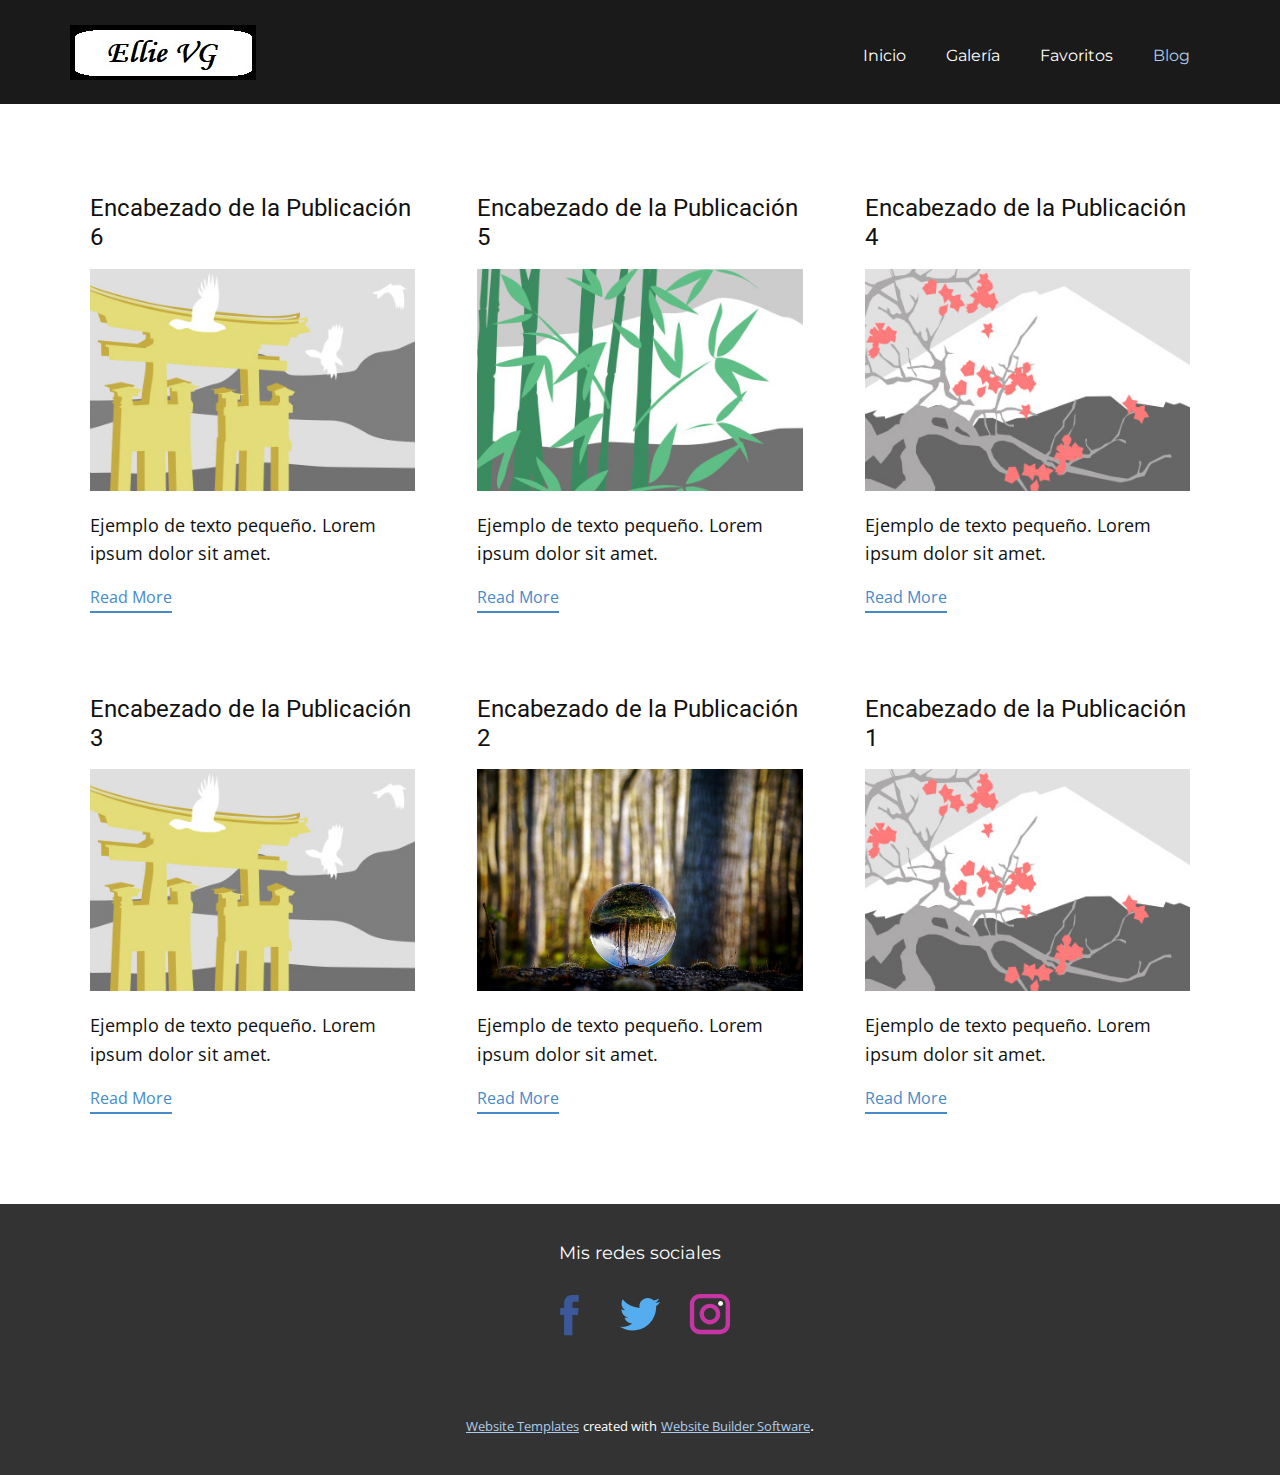
<file: blog/blog.html>
<!DOCTYPE html>
<html style="font-size: 16px;" lang="es"><head>
    <meta name="viewport" content="width=device-width, initial-scale=1.0">
    <meta charset="utf-8">
    <meta name="keywords" content="">
    <meta name="description" content="">
    <title>Blog Template</title>
    <link rel="stylesheet" href="../nicepage.css" media="screen">
<link rel="stylesheet" href="../Blog-Template.css" media="screen">
    <script class="u-script" type="text/javascript" src="../jquery.js" defer=""></script>
    <script class="u-script" type="text/javascript" src="../nicepage.js" defer=""></script>
    <meta name="generator" content="Nicepage 5.10.10, nicepage.com">
    <link id="u-theme-google-font" rel="stylesheet" href="https://fonts.googleapis.com/css?family=Roboto:100,100i,300,300i,400,400i,500,500i,700,700i,900,900i|Open+Sans:300,300i,400,400i,500,500i,600,600i,700,700i,800,800i">
    <link id="u-page-google-font" rel="stylesheet" href="https://fonts.googleapis.com/css?family=Montserrat:100,100i,200,200i,300,300i,400,400i,500,500i,600,600i,700,700i,800,800i,900,900i">
    
    
    <script type="application/ld+json">{
		"@context": "http://schema.org",
		"@type": "Organization",
		"name": "Site1",
		"logo": "images/LogoEli1.jpg",
		"sameAs": [
				"https://facebook.com/EliVGx3",
				"https://twitter.com/EliVEGx3",
				"https://instagram.com/ellie.veg"
		]
}</script>
    <meta name="theme-color" content="#478ac9">
    <meta name="twitter:site" content="@">
    <meta name="twitter:card" content="summary_large_image">
    <meta name="twitter:title" content="Blog Template">
    <meta name="twitter:description" content="Site1">
  <meta data-intl-tel-input-cdn-path="intlTelInput/"></head>
  <body class="u-body u-xl-mode" data-lang="es"><header class="u-clearfix u-grey-90 u-header u-header" id="sec-b27a"><div class="u-clearfix u-sheet u-sheet-1">
        <a href="https://nicepage.com" class="u-image u-logo u-image-1" data-image-width="186" data-image-height="55">
          <img src="../images/LogoEli1.jpg" class="u-logo-image u-logo-image-1">
        </a>
        <nav class="u-menu u-menu-one-level u-offcanvas u-menu-1">
          <div class="menu-collapse u-custom-font u-font-montserrat" style="font-size: 1rem; letter-spacing: 0px;">
            <a class="u-button-style u-custom-left-right-menu-spacing u-custom-padding-bottom u-custom-text-active-color u-custom-text-hover-color u-custom-top-bottom-menu-spacing u-nav-link u-text-active-palette-1-base u-text-hover-palette-2-base" href="#">
              <svg class="u-svg-link" viewBox="0 0 24 24"><use xmlns:xlink="http://www.w3.org/1999/xlink" xlink:href="#menu-hamburger"></use></svg>
              <svg class="u-svg-content" version="1.1" id="menu-hamburger" viewBox="0 0 16 16" x="0px" y="0px" xmlns:xlink="http://www.w3.org/1999/xlink" xmlns="http://www.w3.org/2000/svg"><g><rect y="1" width="16" height="2"></rect><rect y="7" width="16" height="2"></rect><rect y="13" width="16" height="2"></rect>
</g></svg>
            </a>
          </div>
          <div class="u-custom-menu u-nav-container">
            <ul class="u-custom-font u-font-montserrat u-nav u-unstyled u-nav-1"><li class="u-nav-item"><a class="u-button-style u-nav-link u-text-active-palette-1-light-2 u-text-hover-palette-1-light-2" href="../Inicio.html" style="padding: 10px 20px;">Inicio</a>
</li><li class="u-nav-item"><a class="u-button-style u-nav-link u-text-active-palette-1-light-2 u-text-hover-palette-1-light-2" href="../Galería.html" style="padding: 10px 20px;">Galería</a>
</li><li class="u-nav-item"><a class="u-button-style u-nav-link u-text-active-palette-1-light-2 u-text-hover-palette-1-light-2" href="../Favoritos.html" style="padding: 10px 20px;">Favoritos</a>
</li><li class="u-nav-item"><a class="u-button-style u-nav-link u-text-active-palette-1-light-2 u-text-hover-palette-1-light-2" href="../blog/blog.html" style="padding: 10px 20px;">Blog</a>
</li></ul>
          </div>
          <div class="u-custom-menu u-nav-container-collapse">
            <div class="u-black u-container-style u-inner-container-layout u-opacity u-opacity-95 u-sidenav">
              <div class="u-inner-container-layout u-sidenav-overflow">
                <div class="u-menu-close"></div>
                <ul class="u-align-center u-custom-font u-font-montserrat u-nav u-popupmenu-items u-spacing-20 u-unstyled u-nav-2"><li class="u-nav-item"><a class="u-button-style u-nav-link" href="../Inicio.html">Inicio</a>
</li><li class="u-nav-item"><a class="u-button-style u-nav-link" href="../Galería.html">Galería</a>
</li><li class="u-nav-item"><a class="u-button-style u-nav-link" href="../Favoritos.html">Favoritos</a>
</li><li class="u-nav-item"><a class="u-button-style u-nav-link" href="../blog/blog.html">Blog</a>
</li></ul>
              </div>
            </div>
            <div class="u-black u-menu-overlay u-opacity u-opacity-70"></div>
          </div>
        </nav>
      </div></header>
    <section class="u-clearfix u-section-1" id="sec-50c6">
      <div class="u-clearfix u-sheet u-valign-middle u-sheet-1"><!--blog--><!--blog_options_json--><!--{"type":"Recent","source":"","tags":"","count":""}--><!--/blog_options_json-->
        <div class="u-blog u-expanded-width u-blog-1">
          <div class="u-repeater u-repeater-1"><!--blog_post-->
            <div class="u-blog-post u-container-style u-repeater-item u-white u-repeater-item-1">
              <div class="u-container-layout u-similar-container u-valign-top u-container-layout-1"><!--blog_post_header-->
                <h4 class="u-blog-control u-text u-text-1">
                  <a class="u-post-header-link" href="../blog/enviar-5.html">Encabezado de la Publicación 6</a>
                </h4><!--/blog_post_header--><!--blog_post_image-->
                <a class="u-post-header-link" href="../blog/enviar-5.html"><img alt="" class="u-blog-control u-expanded-width u-image u-image-default u-image-1" src="../images/8ad73f3c.jpeg"></a><!--/blog_post_image--><!--blog_post_content-->
                <div class="u-blog-control u-post-content u-text u-text-2 fr-view">Ejemplo de texto pequeño. Lorem ipsum dolor sit amet.</div><!--/blog_post_content--><!--blog_post_readmore-->
                <a href="../blog/enviar-5.html" class="u-blog-control u-border-2 u-border-no-left u-border-no-right u-border-no-top u-border-palette-1-base u-btn u-btn-rectangle u-button-style u-none u-btn-1"><!--blog_post_readmore_content--><!--options_json--><!--{"content":"Read More","defaultValue":"Lee mas"}--><!--/options_json-->Read More<!--/blog_post_readmore_content--></a><!--/blog_post_readmore-->
              </div>
            </div><div class="u-blog-post u-container-style u-repeater-item u-video-cover u-white">
              <div class="u-container-layout u-similar-container u-valign-top u-container-layout-2"><!--blog_post_header-->
                <h4 class="u-blog-control u-text u-text-3">
                  <a class="u-post-header-link" href="../blog/enviar-4.html">Encabezado de la Publicación 5</a>
                </h4><!--/blog_post_header--><!--blog_post_image-->
                <a class="u-post-header-link" href="../blog/enviar-4.html"><img alt="" class="u-blog-control u-expanded-width u-image u-image-default u-image-2" src="../images/68f64b9d.jpeg"></a><!--/blog_post_image--><!--blog_post_content-->
                <div class="u-blog-control u-post-content u-text u-text-4 fr-view">Ejemplo de texto pequeño. Lorem ipsum dolor sit amet.</div><!--/blog_post_content--><!--blog_post_readmore-->
                <a href="../blog/enviar-4.html" class="u-blog-control u-border-2 u-border-no-left u-border-no-right u-border-no-top u-border-palette-1-base u-btn u-btn-rectangle u-button-style u-none u-btn-2"><!--blog_post_readmore_content--><!--options_json--><!--{"content":"Read More","defaultValue":"Lee mas"}--><!--/options_json-->Read More<!--/blog_post_readmore_content--></a><!--/blog_post_readmore-->
              </div>
            </div><div class="u-blog-post u-container-style u-repeater-item u-video-cover u-white">
              <div class="u-container-layout u-similar-container u-valign-top u-container-layout-3"><!--blog_post_header-->
                <h4 class="u-blog-control u-text u-text-5">
                  <a class="u-post-header-link" href="../blog/enviar-3.html">Encabezado de la Publicación 4</a>
                </h4><!--/blog_post_header--><!--blog_post_image-->
                <a class="u-post-header-link" href="../blog/enviar-3.html"><img alt="" class="u-blog-control u-expanded-width u-image u-image-default u-image-3" src="../images/0fd3416c.jpeg"></a><!--/blog_post_image--><!--blog_post_content-->
                <div class="u-blog-control u-post-content u-text u-text-6 fr-view">Ejemplo de texto pequeño. Lorem ipsum dolor sit amet.</div><!--/blog_post_content--><!--blog_post_readmore-->
                <a href="../blog/enviar-3.html" class="u-blog-control u-border-2 u-border-no-left u-border-no-right u-border-no-top u-border-palette-1-base u-btn u-btn-rectangle u-button-style u-none u-btn-3"><!--blog_post_readmore_content--><!--options_json--><!--{"content":"Read More","defaultValue":"Lee mas"}--><!--/options_json-->Read More<!--/blog_post_readmore_content--></a><!--/blog_post_readmore-->
              </div>
            </div><div class="u-blog-post u-container-style u-repeater-item u-white u-repeater-item-1">
              <div class="u-container-layout u-similar-container u-valign-top u-container-layout-1"><!--blog_post_header-->
                <h4 class="u-blog-control u-text u-text-1">
                  <a class="u-post-header-link" href="../blog/enviar-2.html">Encabezado de la Publicación 3</a>
                </h4><!--/blog_post_header--><!--blog_post_image-->
                <a class="u-post-header-link" href="../blog/enviar-2.html"><img alt="" class="u-blog-control u-expanded-width u-image u-image-default u-image-1" src="../images/8ad73f3c.jpeg"></a><!--/blog_post_image--><!--blog_post_content-->
                <div class="u-blog-control u-post-content u-text u-text-2 fr-view">Ejemplo de texto pequeño. Lorem ipsum dolor sit amet.</div><!--/blog_post_content--><!--blog_post_readmore-->
                <a href="../blog/enviar-2.html" class="u-blog-control u-border-2 u-border-no-left u-border-no-right u-border-no-top u-border-palette-1-base u-btn u-btn-rectangle u-button-style u-none u-btn-1"><!--blog_post_readmore_content--><!--options_json--><!--{"content":"Read More","defaultValue":"Lee mas"}--><!--/options_json-->Read More<!--/blog_post_readmore_content--></a><!--/blog_post_readmore-->
              </div>
            </div><div class="u-blog-post u-container-style u-repeater-item u-video-cover u-white">
              <div class="u-container-layout u-similar-container u-valign-top u-container-layout-2"><!--blog_post_header-->
                <h4 class="u-blog-control u-text u-text-3">
                  <a class="u-post-header-link" href="../blog/enviar-1.html">Encabezado de la Publicación 2</a>
                </h4><!--/blog_post_header--><!--blog_post_image-->
                <a class="u-post-header-link" href="../blog/enviar-1.html"><img alt="" class="u-blog-control u-expanded-width u-image u-image-default u-image-2" src="../images/c4325a94a0654796c8a42d899ab0feaf47e10141b68088f754d94861989a5cba8f30e837fdda3d2ba25a80648cf0fe5641e0926496779e098773cb_1280.jpg"></a><!--/blog_post_image--><!--blog_post_content-->
                <div class="u-blog-control u-post-content u-text u-text-4 fr-view">Ejemplo de texto pequeño. Lorem ipsum dolor sit amet.</div><!--/blog_post_content--><!--blog_post_readmore-->
                <a href="../blog/enviar-1.html" class="u-blog-control u-border-2 u-border-no-left u-border-no-right u-border-no-top u-border-palette-1-base u-btn u-btn-rectangle u-button-style u-none u-btn-2"><!--blog_post_readmore_content--><!--options_json--><!--{"content":"Read More","defaultValue":"Lee mas"}--><!--/options_json-->Read More<!--/blog_post_readmore_content--></a><!--/blog_post_readmore-->
              </div>
            </div><div class="u-blog-post u-container-style u-repeater-item u-video-cover u-white">
              <div class="u-container-layout u-similar-container u-valign-top u-container-layout-3"><!--blog_post_header-->
                <h4 class="u-blog-control u-text u-text-5">
                  <a class="u-post-header-link" href="../blog/enviar.html">Encabezado de la Publicación 1</a>
                </h4><!--/blog_post_header--><!--blog_post_image-->
                <a class="u-post-header-link" href="../blog/enviar.html"><img alt="" class="u-blog-control u-expanded-width u-image u-image-default u-image-3" src="../images/0fd3416c.jpeg"></a><!--/blog_post_image--><!--blog_post_content-->
                <div class="u-blog-control u-post-content u-text u-text-6 fr-view">Ejemplo de texto pequeño. Lorem ipsum dolor sit amet.</div><!--/blog_post_content--><!--blog_post_readmore-->
                <a href="../blog/enviar.html" class="u-blog-control u-border-2 u-border-no-left u-border-no-right u-border-no-top u-border-palette-1-base u-btn u-btn-rectangle u-button-style u-none u-btn-3"><!--blog_post_readmore_content--><!--options_json--><!--{"content":"Read More","defaultValue":"Lee mas"}--><!--/options_json-->Read More<!--/blog_post_readmore_content--></a><!--/blog_post_readmore-->
              </div>
            </div><!--/blog_post--><!--blog_post-->
            <!--/blog_post--><!--blog_post-->
            <!--/blog_post-->
          </div>
        </div><!--/blog-->
      </div>
    </section>
    
    
    <footer class="u-align-center u-clearfix u-footer u-grey-80 u-footer" id="sec-c776"><div class="u-clearfix u-sheet u-sheet-1">
        <p class="u-custom-font u-font-montserrat u-text u-text-1">Mis redes sociales</p>
        <div class="u-social-icons u-spacing-20 u-social-icons-1" data-animation-name="" data-animation-duration="0" data-animation-direction="">
          <a class="u-social-url" title="facebook" target="_blank" href="https://facebook.com/EliVGx3"><span class="u-icon u-social-facebook u-social-icon u-icon-1"><svg class="u-svg-link" preserveAspectRatio="xMidYMin slice" viewBox="0 0 112 112" style=""><use xmlns:xlink="http://www.w3.org/1999/xlink" xlink:href="#svg-15ae"></use></svg><svg class="u-svg-content" viewBox="0 0 112 112" x="0" y="0" id="svg-15ae"><path fill="currentColor" d="M75.5,28.8H65.4c-1.5,0-4,0.9-4,4.3v9.4h13.9l-1.5,15.8H61.4v45.1H42.8V58.3h-8.8V42.4h8.8V32.2
c0-7.4,3.4-18.8,18.8-18.8h13.8v15.4H75.5z"></path></svg></span>
          </a>
          <a class="u-social-url" title="twitter" target="_blank" href="https://twitter.com/EliVEGx3"><span class="u-icon u-social-icon u-social-twitter u-icon-2"><svg class="u-svg-link" preserveAspectRatio="xMidYMin slice" viewBox="0 0 112 112" style=""><use xmlns:xlink="http://www.w3.org/1999/xlink" xlink:href="#svg-a729"></use></svg><svg class="u-svg-content" viewBox="0 0 112 112" x="0" y="0" id="svg-a729"><path fill="currentColor" d="M92.2,38.2c0,0.8,0,1.6,0,2.3c0,24.3-18.6,52.4-52.6,52.4c-10.6,0.1-20.2-2.9-28.5-8.2
	c1.4,0.2,2.9,0.2,4.4,0.2c8.7,0,16.7-2.9,23-7.9c-8.1-0.2-14.9-5.5-17.3-12.8c1.1,0.2,2.4,0.2,3.4,0.2c1.6,0,3.3-0.2,4.8-0.7
	c-8.4-1.6-14.9-9.2-14.9-18c0-0.2,0-0.2,0-0.2c2.5,1.4,5.4,2.2,8.4,2.3c-5-3.3-8.3-8.9-8.3-15.4c0-3.4,1-6.5,2.5-9.2
	c9.1,11.1,22.7,18.5,38,19.2c-0.2-1.4-0.4-2.8-0.4-4.3c0.1-10,8.3-18.2,18.5-18.2c5.4,0,10.1,2.2,13.5,5.7c4.3-0.8,8.1-2.3,11.7-4.5
	c-1.4,4.3-4.3,7.9-8.1,10.1c3.7-0.4,7.3-1.4,10.6-2.9C98.9,32.3,95.7,35.5,92.2,38.2z"></path></svg></span>
          </a>
          <a class="u-social-url" title="instagram" target="_blank" href="https://instagram.com/ellie.veg"><span class="u-icon u-social-icon u-social-instagram u-icon-3"><svg class="u-svg-link" preserveAspectRatio="xMidYMin slice" viewBox="0 0 112 112" style=""><use xmlns:xlink="http://www.w3.org/1999/xlink" xlink:href="#svg-a84b"></use></svg><svg class="u-svg-content" viewBox="0 0 112 112" x="0" y="0" id="svg-a84b"><path fill="currentColor" d="M55.9,32.9c-12.8,0-23.2,10.4-23.2,23.2s10.4,23.2,23.2,23.2s23.2-10.4,23.2-23.2S68.7,32.9,55.9,32.9z
	 M55.9,69.4c-7.4,0-13.3-6-13.3-13.3c-0.1-7.4,6-13.3,13.3-13.3s13.3,6,13.3,13.3C69.3,63.5,63.3,69.4,55.9,69.4z"></path><path fill="#FFFFFF" d="M79.7,26.8c-3,0-5.4,2.5-5.4,5.4s2.5,5.4,5.4,5.4c3,0,5.4-2.5,5.4-5.4S82.7,26.8,79.7,26.8z"></path><path fill="currentColor" d="M78.2,11H33.5C21,11,10.8,21.3,10.8,33.7v44.7c0,12.6,10.2,22.8,22.7,22.8h44.7c12.6,0,22.7-10.2,22.7-22.7
	V33.7C100.8,21.1,90.6,11,78.2,11z M91,78.4c0,7.1-5.8,12.8-12.8,12.8H33.5c-7.1,0-12.8-5.8-12.8-12.8V33.7
	c0-7.1,5.8-12.8,12.8-12.8h44.7c7.1,0,12.8,5.8,12.8,12.8V78.4z"></path></svg></span>
          </a>
        </div>
      </div></footer>
    <section class="u-backlink u-clearfix u-grey-80">
      <a class="u-link" href="https://nicepage.com/website-templates" target="_blank">
        <span>Website Templates</span>
      </a>
      <p class="u-text">
        <span>created with</span>
      </p>
      <a class="u-link" href="" target="_blank">
        <span>Website Builder Software</span>
      </a>. 
    </section>
  
</body></html>
</file>
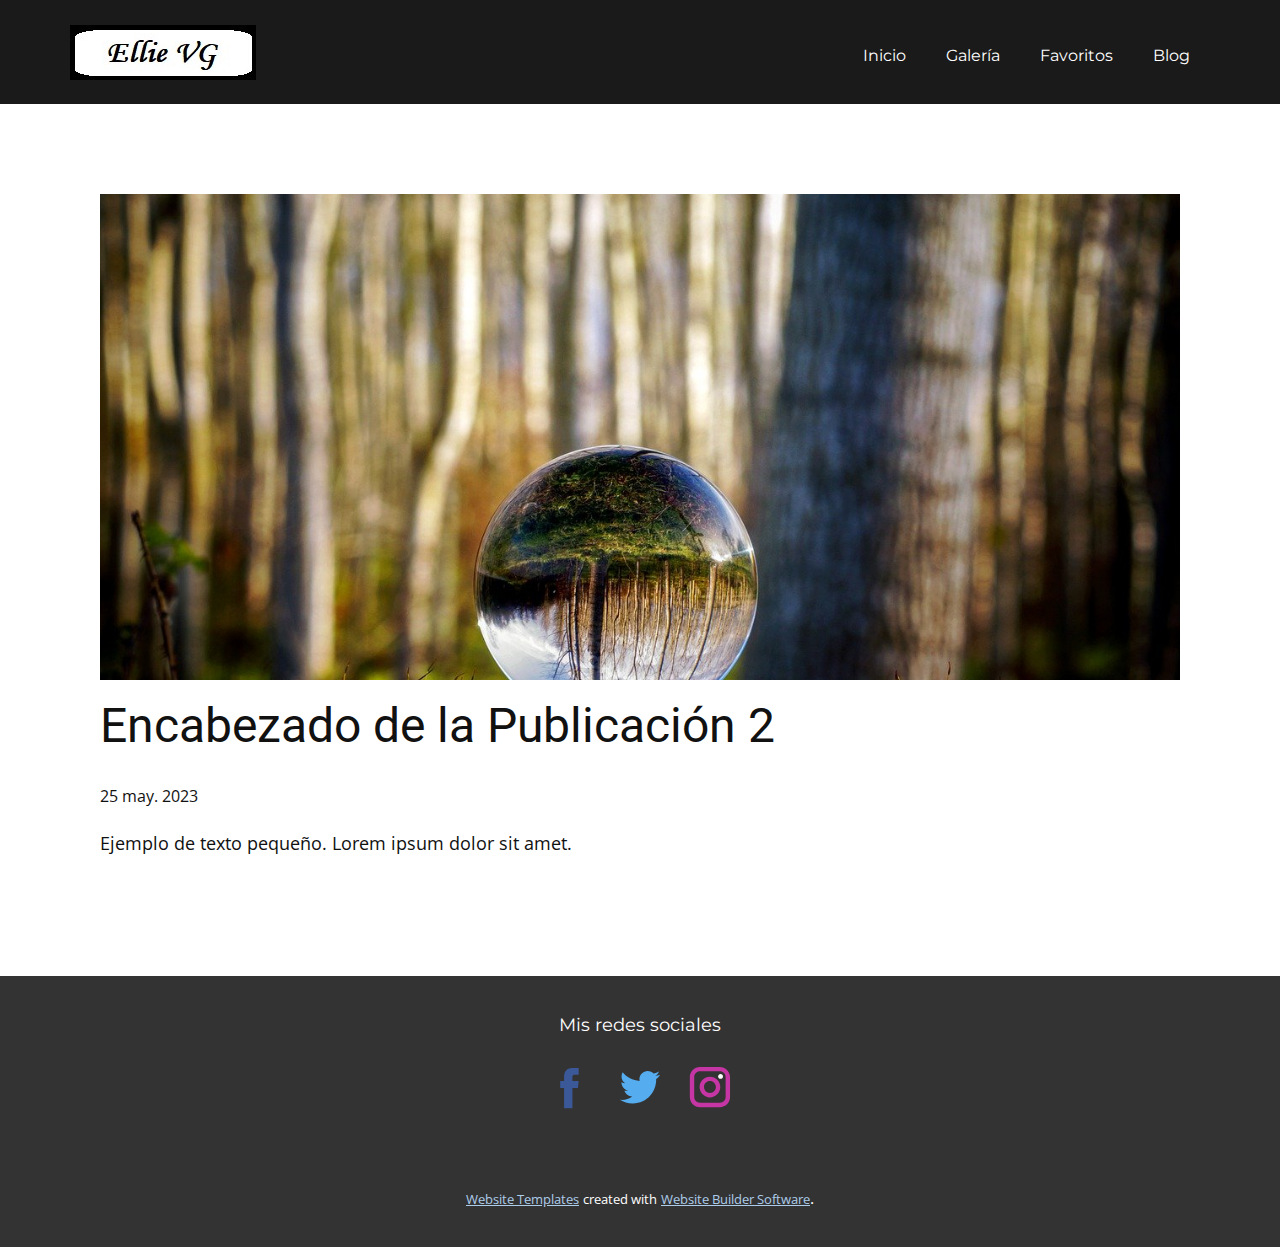
<file: blog/enviar-1.html>
<!DOCTYPE html>
<html style="font-size: 16px;" lang="es"><head>
    <meta name="viewport" content="width=device-width, initial-scale=1.0">
    <meta charset="utf-8">
    <meta name="keywords" content="Encabezado de la Publicación 1">
    <meta name="description" content="">
    <title>Encabezado de la Publicación 2</title>
    <link rel="stylesheet" href="../nicepage.css" media="screen">
<link rel="stylesheet" href="../Post-Template.css" media="screen">
    <script class="u-script" type="text/javascript" src="../jquery.js" defer=""></script>
    <script class="u-script" type="text/javascript" src="../nicepage.js" defer=""></script>
    <meta name="generator" content="Nicepage 5.10.10, nicepage.com">
    <link id="u-theme-google-font" rel="stylesheet" href="https://fonts.googleapis.com/css?family=Roboto:100,100i,300,300i,400,400i,500,500i,700,700i,900,900i|Open+Sans:300,300i,400,400i,500,500i,600,600i,700,700i,800,800i">
    <link id="u-page-google-font" rel="stylesheet" href="https://fonts.googleapis.com/css?family=Montserrat:100,100i,200,200i,300,300i,400,400i,500,500i,600,600i,700,700i,800,800i,900,900i">
    
    
    <script type="application/ld+json">{
		"@context": "http://schema.org",
		"@type": "Organization",
		"name": "Site1",
		"logo": "images/LogoEli1.jpg",
		"sameAs": [
				"https://facebook.com/EliVGx3",
				"https://twitter.com/EliVEGx3",
				"https://instagram.com/ellie.veg"
		]
}</script>
    <meta name="theme-color" content="#478ac9">
    <meta name="twitter:site" content="@">
    <meta name="twitter:card" content="summary_large_image">
    <meta name="twitter:title" content="Post Template">
    <meta name="twitter:description" content="Site1">
  <meta data-intl-tel-input-cdn-path="intlTelInput/"></head>
  <body class="u-body u-xl-mode" data-lang="es"><header class="u-clearfix u-grey-90 u-header u-header" id="sec-b27a"><div class="u-clearfix u-sheet u-sheet-1">
        <a href="https://nicepage.com" class="u-image u-logo u-image-1" data-image-width="186" data-image-height="55">
          <img src="../images/LogoEli1.jpg" class="u-logo-image u-logo-image-1">
        </a>
        <nav class="u-menu u-menu-one-level u-offcanvas u-menu-1">
          <div class="menu-collapse u-custom-font u-font-montserrat" style="font-size: 1rem; letter-spacing: 0px;">
            <a class="u-button-style u-custom-left-right-menu-spacing u-custom-padding-bottom u-custom-text-active-color u-custom-text-hover-color u-custom-top-bottom-menu-spacing u-nav-link u-text-active-palette-1-base u-text-hover-palette-2-base" href="#">
              <svg class="u-svg-link" viewBox="0 0 24 24"><use xmlns:xlink="http://www.w3.org/1999/xlink" xlink:href="#menu-hamburger"></use></svg>
              <svg class="u-svg-content" version="1.1" id="menu-hamburger" viewBox="0 0 16 16" x="0px" y="0px" xmlns:xlink="http://www.w3.org/1999/xlink" xmlns="http://www.w3.org/2000/svg"><g><rect y="1" width="16" height="2"></rect><rect y="7" width="16" height="2"></rect><rect y="13" width="16" height="2"></rect>
</g></svg>
            </a>
          </div>
          <div class="u-custom-menu u-nav-container">
            <ul class="u-custom-font u-font-montserrat u-nav u-unstyled u-nav-1"><li class="u-nav-item"><a class="u-button-style u-nav-link u-text-active-palette-1-light-2 u-text-hover-palette-1-light-2" href="../Inicio.html" style="padding: 10px 20px;">Inicio</a>
</li><li class="u-nav-item"><a class="u-button-style u-nav-link u-text-active-palette-1-light-2 u-text-hover-palette-1-light-2" href="../Galería.html" style="padding: 10px 20px;">Galería</a>
</li><li class="u-nav-item"><a class="u-button-style u-nav-link u-text-active-palette-1-light-2 u-text-hover-palette-1-light-2" href="../Favoritos.html" style="padding: 10px 20px;">Favoritos</a>
</li><li class="u-nav-item"><a class="u-button-style u-nav-link u-text-active-palette-1-light-2 u-text-hover-palette-1-light-2" href="../blog/blog.html" style="padding: 10px 20px;">Blog</a>
</li></ul>
          </div>
          <div class="u-custom-menu u-nav-container-collapse">
            <div class="u-black u-container-style u-inner-container-layout u-opacity u-opacity-95 u-sidenav">
              <div class="u-inner-container-layout u-sidenav-overflow">
                <div class="u-menu-close"></div>
                <ul class="u-align-center u-custom-font u-font-montserrat u-nav u-popupmenu-items u-spacing-20 u-unstyled u-nav-2"><li class="u-nav-item"><a class="u-button-style u-nav-link" href="../Inicio.html">Inicio</a>
</li><li class="u-nav-item"><a class="u-button-style u-nav-link" href="../Galería.html">Galería</a>
</li><li class="u-nav-item"><a class="u-button-style u-nav-link" href="../Favoritos.html">Favoritos</a>
</li><li class="u-nav-item"><a class="u-button-style u-nav-link" href="../blog/blog.html">Blog</a>
</li></ul>
              </div>
            </div>
            <div class="u-black u-menu-overlay u-opacity u-opacity-70"></div>
          </div>
        </nav>
      </div></header>
    <section class="u-align-center u-clearfix u-section-1" id="sec-4093">
      <div class="u-clearfix u-sheet u-valign-middle-md u-valign-middle-sm u-valign-middle-xs u-sheet-1"><!--post_details--><!--post_details_options_json--><!--{"source":""}--><!--/post_details_options_json--><!--blog_post-->
        <div class="u-container-style u-expanded-width u-post-details u-post-details-1">
          <div class="u-container-layout u-valign-middle u-container-layout-1"><!--blog_post_image-->
            <img alt="" class="u-blog-control u-expanded-width u-image u-image-default u-image-1" src="../images/c4325a94a0654796c8a42d899ab0feaf47e10141b68088f754d94861989a5cba8f30e837fdda3d2ba25a80648cf0fe5641e0926496779e098773cb_1280.jpg"><!--/blog_post_image--><!--blog_post_header-->
            <h2 class="u-blog-control u-text u-text-1">Encabezado de la Publicación 2</h2><!--/blog_post_header--><!--blog_post_metadata-->
            <div class="u-blog-control u-metadata u-metadata-1"><!--blog_post_metadata_date-->
              <span class="u-meta-date u-meta-icon">25 may. 2023</span><!--/blog_post_metadata_date--><!--blog_post_metadata_category-->
              <!--/blog_post_metadata_category--><!--blog_post_metadata_comments-->
              <!--/blog_post_metadata_comments-->
            </div><!--/blog_post_metadata--><!--blog_post_content-->
            <div class="u-align-justify u-blog-control u-post-content u-text u-text-2 fr-view"><p>Ejemplo de texto pequeño. Lorem ipsum dolor sit amet.</p><p><br></p><p><br></p></div><!--/blog_post_content-->
          </div>
        </div><!--/blog_post--><!--/post_details-->
      </div>
    </section>
    
    
    <footer class="u-align-center u-clearfix u-footer u-grey-80 u-footer" id="sec-c776"><div class="u-clearfix u-sheet u-sheet-1">
        <p class="u-custom-font u-font-montserrat u-text u-text-1">Mis redes sociales</p>
        <div class="u-social-icons u-spacing-20 u-social-icons-1" data-animation-name="" data-animation-duration="0" data-animation-direction="">
          <a class="u-social-url" title="facebook" target="_blank" href="https://facebook.com/EliVGx3"><span class="u-icon u-social-facebook u-social-icon u-icon-1"><svg class="u-svg-link" preserveAspectRatio="xMidYMin slice" viewBox="0 0 112 112" style=""><use xmlns:xlink="http://www.w3.org/1999/xlink" xlink:href="#svg-15ae"></use></svg><svg class="u-svg-content" viewBox="0 0 112 112" x="0" y="0" id="svg-15ae"><path fill="currentColor" d="M75.5,28.8H65.4c-1.5,0-4,0.9-4,4.3v9.4h13.9l-1.5,15.8H61.4v45.1H42.8V58.3h-8.8V42.4h8.8V32.2
c0-7.4,3.4-18.8,18.8-18.8h13.8v15.4H75.5z"></path></svg></span>
          </a>
          <a class="u-social-url" title="twitter" target="_blank" href="https://twitter.com/EliVEGx3"><span class="u-icon u-social-icon u-social-twitter u-icon-2"><svg class="u-svg-link" preserveAspectRatio="xMidYMin slice" viewBox="0 0 112 112" style=""><use xmlns:xlink="http://www.w3.org/1999/xlink" xlink:href="#svg-a729"></use></svg><svg class="u-svg-content" viewBox="0 0 112 112" x="0" y="0" id="svg-a729"><path fill="currentColor" d="M92.2,38.2c0,0.8,0,1.6,0,2.3c0,24.3-18.6,52.4-52.6,52.4c-10.6,0.1-20.2-2.9-28.5-8.2
	c1.4,0.2,2.9,0.2,4.4,0.2c8.7,0,16.7-2.9,23-7.9c-8.1-0.2-14.9-5.5-17.3-12.8c1.1,0.2,2.4,0.2,3.4,0.2c1.6,0,3.3-0.2,4.8-0.7
	c-8.4-1.6-14.9-9.2-14.9-18c0-0.2,0-0.2,0-0.2c2.5,1.4,5.4,2.2,8.4,2.3c-5-3.3-8.3-8.9-8.3-15.4c0-3.4,1-6.5,2.5-9.2
	c9.1,11.1,22.7,18.5,38,19.2c-0.2-1.4-0.4-2.8-0.4-4.3c0.1-10,8.3-18.2,18.5-18.2c5.4,0,10.1,2.2,13.5,5.7c4.3-0.8,8.1-2.3,11.7-4.5
	c-1.4,4.3-4.3,7.9-8.1,10.1c3.7-0.4,7.3-1.4,10.6-2.9C98.9,32.3,95.7,35.5,92.2,38.2z"></path></svg></span>
          </a>
          <a class="u-social-url" title="instagram" target="_blank" href="https://instagram.com/ellie.veg"><span class="u-icon u-social-icon u-social-instagram u-icon-3"><svg class="u-svg-link" preserveAspectRatio="xMidYMin slice" viewBox="0 0 112 112" style=""><use xmlns:xlink="http://www.w3.org/1999/xlink" xlink:href="#svg-a84b"></use></svg><svg class="u-svg-content" viewBox="0 0 112 112" x="0" y="0" id="svg-a84b"><path fill="currentColor" d="M55.9,32.9c-12.8,0-23.2,10.4-23.2,23.2s10.4,23.2,23.2,23.2s23.2-10.4,23.2-23.2S68.7,32.9,55.9,32.9z
	 M55.9,69.4c-7.4,0-13.3-6-13.3-13.3c-0.1-7.4,6-13.3,13.3-13.3s13.3,6,13.3,13.3C69.3,63.5,63.3,69.4,55.9,69.4z"></path><path fill="#FFFFFF" d="M79.7,26.8c-3,0-5.4,2.5-5.4,5.4s2.5,5.4,5.4,5.4c3,0,5.4-2.5,5.4-5.4S82.7,26.8,79.7,26.8z"></path><path fill="currentColor" d="M78.2,11H33.5C21,11,10.8,21.3,10.8,33.7v44.7c0,12.6,10.2,22.8,22.7,22.8h44.7c12.6,0,22.7-10.2,22.7-22.7
	V33.7C100.8,21.1,90.6,11,78.2,11z M91,78.4c0,7.1-5.8,12.8-12.8,12.8H33.5c-7.1,0-12.8-5.8-12.8-12.8V33.7
	c0-7.1,5.8-12.8,12.8-12.8h44.7c7.1,0,12.8,5.8,12.8,12.8V78.4z"></path></svg></span>
          </a>
        </div>
      </div></footer>
    <section class="u-backlink u-clearfix u-grey-80">
      <a class="u-link" href="https://nicepage.com/website-templates" target="_blank">
        <span>Website Templates</span>
      </a>
      <p class="u-text">
        <span>created with</span>
      </p>
      <a class="u-link" href="" target="_blank">
        <span>Website Builder Software</span>
      </a>. 
    </section>
  
</body></html>
</file>
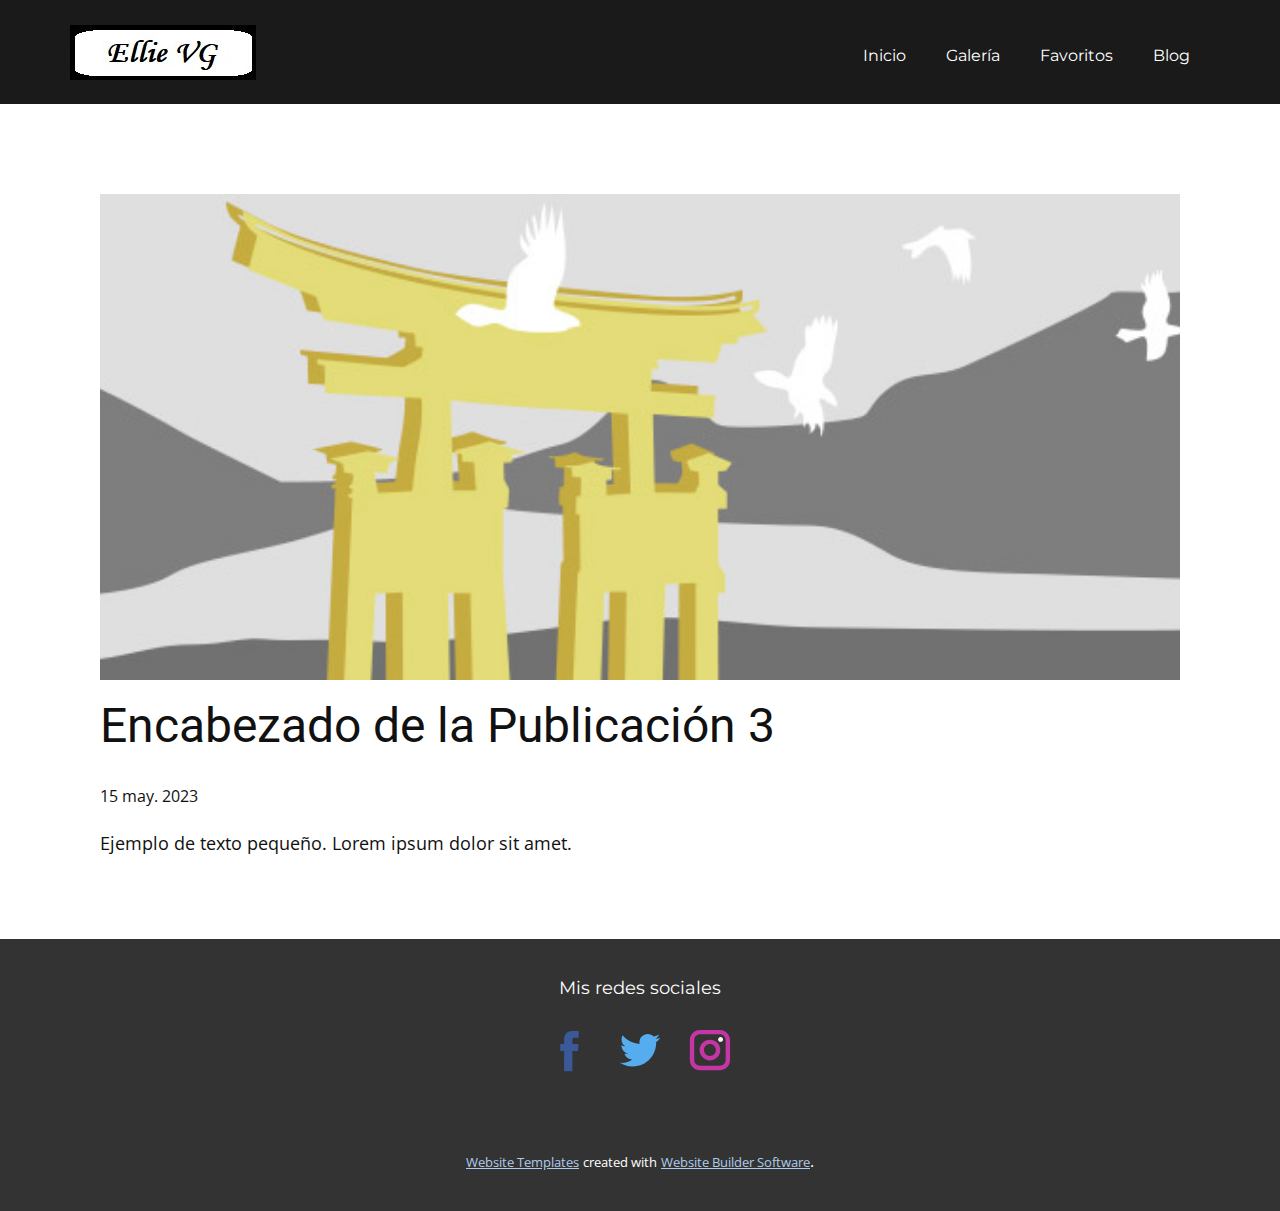
<file: blog/enviar-2.html>
<!DOCTYPE html>
<html style="font-size: 16px;" lang="es"><head>
    <meta name="viewport" content="width=device-width, initial-scale=1.0">
    <meta charset="utf-8">
    <meta name="keywords" content="Encabezado de la Publicación 1">
    <meta name="description" content="">
    <title>Encabezado de la Publicación 3</title>
    <link rel="stylesheet" href="../nicepage.css" media="screen">
<link rel="stylesheet" href="../Post-Template.css" media="screen">
    <script class="u-script" type="text/javascript" src="../jquery.js" defer=""></script>
    <script class="u-script" type="text/javascript" src="../nicepage.js" defer=""></script>
    <meta name="generator" content="Nicepage 5.10.10, nicepage.com">
    <link id="u-theme-google-font" rel="stylesheet" href="https://fonts.googleapis.com/css?family=Roboto:100,100i,300,300i,400,400i,500,500i,700,700i,900,900i|Open+Sans:300,300i,400,400i,500,500i,600,600i,700,700i,800,800i">
    <link id="u-page-google-font" rel="stylesheet" href="https://fonts.googleapis.com/css?family=Montserrat:100,100i,200,200i,300,300i,400,400i,500,500i,600,600i,700,700i,800,800i,900,900i">
    
    
    <script type="application/ld+json">{
		"@context": "http://schema.org",
		"@type": "Organization",
		"name": "Site1",
		"logo": "images/LogoEli1.jpg",
		"sameAs": [
				"https://facebook.com/EliVGx3",
				"https://twitter.com/EliVEGx3",
				"https://instagram.com/ellie.veg"
		]
}</script>
    <meta name="theme-color" content="#478ac9">
    <meta name="twitter:site" content="@">
    <meta name="twitter:card" content="summary_large_image">
    <meta name="twitter:title" content="Post Template">
    <meta name="twitter:description" content="Site1">
  <meta data-intl-tel-input-cdn-path="intlTelInput/"></head>
  <body class="u-body u-xl-mode" data-lang="es"><header class="u-clearfix u-grey-90 u-header u-header" id="sec-b27a"><div class="u-clearfix u-sheet u-sheet-1">
        <a href="https://nicepage.com" class="u-image u-logo u-image-1" data-image-width="186" data-image-height="55">
          <img src="../images/LogoEli1.jpg" class="u-logo-image u-logo-image-1">
        </a>
        <nav class="u-menu u-menu-one-level u-offcanvas u-menu-1">
          <div class="menu-collapse u-custom-font u-font-montserrat" style="font-size: 1rem; letter-spacing: 0px;">
            <a class="u-button-style u-custom-left-right-menu-spacing u-custom-padding-bottom u-custom-text-active-color u-custom-text-hover-color u-custom-top-bottom-menu-spacing u-nav-link u-text-active-palette-1-base u-text-hover-palette-2-base" href="#">
              <svg class="u-svg-link" viewBox="0 0 24 24"><use xmlns:xlink="http://www.w3.org/1999/xlink" xlink:href="#menu-hamburger"></use></svg>
              <svg class="u-svg-content" version="1.1" id="menu-hamburger" viewBox="0 0 16 16" x="0px" y="0px" xmlns:xlink="http://www.w3.org/1999/xlink" xmlns="http://www.w3.org/2000/svg"><g><rect y="1" width="16" height="2"></rect><rect y="7" width="16" height="2"></rect><rect y="13" width="16" height="2"></rect>
</g></svg>
            </a>
          </div>
          <div class="u-custom-menu u-nav-container">
            <ul class="u-custom-font u-font-montserrat u-nav u-unstyled u-nav-1"><li class="u-nav-item"><a class="u-button-style u-nav-link u-text-active-palette-1-light-2 u-text-hover-palette-1-light-2" href="../Inicio.html" style="padding: 10px 20px;">Inicio</a>
</li><li class="u-nav-item"><a class="u-button-style u-nav-link u-text-active-palette-1-light-2 u-text-hover-palette-1-light-2" href="../Galería.html" style="padding: 10px 20px;">Galería</a>
</li><li class="u-nav-item"><a class="u-button-style u-nav-link u-text-active-palette-1-light-2 u-text-hover-palette-1-light-2" href="../Favoritos.html" style="padding: 10px 20px;">Favoritos</a>
</li><li class="u-nav-item"><a class="u-button-style u-nav-link u-text-active-palette-1-light-2 u-text-hover-palette-1-light-2" href="../blog/blog.html" style="padding: 10px 20px;">Blog</a>
</li></ul>
          </div>
          <div class="u-custom-menu u-nav-container-collapse">
            <div class="u-black u-container-style u-inner-container-layout u-opacity u-opacity-95 u-sidenav">
              <div class="u-inner-container-layout u-sidenav-overflow">
                <div class="u-menu-close"></div>
                <ul class="u-align-center u-custom-font u-font-montserrat u-nav u-popupmenu-items u-spacing-20 u-unstyled u-nav-2"><li class="u-nav-item"><a class="u-button-style u-nav-link" href="../Inicio.html">Inicio</a>
</li><li class="u-nav-item"><a class="u-button-style u-nav-link" href="../Galería.html">Galería</a>
</li><li class="u-nav-item"><a class="u-button-style u-nav-link" href="../Favoritos.html">Favoritos</a>
</li><li class="u-nav-item"><a class="u-button-style u-nav-link" href="../blog/blog.html">Blog</a>
</li></ul>
              </div>
            </div>
            <div class="u-black u-menu-overlay u-opacity u-opacity-70"></div>
          </div>
        </nav>
      </div></header>
    <section class="u-align-center u-clearfix u-section-1" id="sec-4093">
      <div class="u-clearfix u-sheet u-valign-middle-md u-valign-middle-sm u-valign-middle-xs u-sheet-1"><!--post_details--><!--post_details_options_json--><!--{"source":""}--><!--/post_details_options_json--><!--blog_post-->
        <div class="u-container-style u-expanded-width u-post-details u-post-details-1">
          <div class="u-container-layout u-valign-middle u-container-layout-1"><!--blog_post_image-->
            <img alt="" class="u-blog-control u-expanded-width u-image u-image-default u-image-1" src="../images/8ad73f3c.jpeg"><!--/blog_post_image--><!--blog_post_header-->
            <h2 class="u-blog-control u-text u-text-1">Encabezado de la Publicación 3</h2><!--/blog_post_header--><!--blog_post_metadata-->
            <div class="u-blog-control u-metadata u-metadata-1"><!--blog_post_metadata_date-->
              <span class="u-meta-date u-meta-icon">15 may. 2023</span><!--/blog_post_metadata_date--><!--blog_post_metadata_category-->
              <!--/blog_post_metadata_category--><!--blog_post_metadata_comments-->
              <!--/blog_post_metadata_comments-->
            </div><!--/blog_post_metadata--><!--blog_post_content-->
            <div class="u-align-justify u-blog-control u-post-content u-text u-text-2 fr-view">
  Ejemplo de texto pequeño. Lorem ipsum dolor sit amet.
  </div><!--/blog_post_content-->
          </div>
        </div><!--/blog_post--><!--/post_details-->
      </div>
    </section>
    
    
    <footer class="u-align-center u-clearfix u-footer u-grey-80 u-footer" id="sec-c776"><div class="u-clearfix u-sheet u-sheet-1">
        <p class="u-custom-font u-font-montserrat u-text u-text-1">Mis redes sociales</p>
        <div class="u-social-icons u-spacing-20 u-social-icons-1" data-animation-name="" data-animation-duration="0" data-animation-direction="">
          <a class="u-social-url" title="facebook" target="_blank" href="https://facebook.com/EliVGx3"><span class="u-icon u-social-facebook u-social-icon u-icon-1"><svg class="u-svg-link" preserveAspectRatio="xMidYMin slice" viewBox="0 0 112 112" style=""><use xmlns:xlink="http://www.w3.org/1999/xlink" xlink:href="#svg-15ae"></use></svg><svg class="u-svg-content" viewBox="0 0 112 112" x="0" y="0" id="svg-15ae"><path fill="currentColor" d="M75.5,28.8H65.4c-1.5,0-4,0.9-4,4.3v9.4h13.9l-1.5,15.8H61.4v45.1H42.8V58.3h-8.8V42.4h8.8V32.2
c0-7.4,3.4-18.8,18.8-18.8h13.8v15.4H75.5z"></path></svg></span>
          </a>
          <a class="u-social-url" title="twitter" target="_blank" href="https://twitter.com/EliVEGx3"><span class="u-icon u-social-icon u-social-twitter u-icon-2"><svg class="u-svg-link" preserveAspectRatio="xMidYMin slice" viewBox="0 0 112 112" style=""><use xmlns:xlink="http://www.w3.org/1999/xlink" xlink:href="#svg-a729"></use></svg><svg class="u-svg-content" viewBox="0 0 112 112" x="0" y="0" id="svg-a729"><path fill="currentColor" d="M92.2,38.2c0,0.8,0,1.6,0,2.3c0,24.3-18.6,52.4-52.6,52.4c-10.6,0.1-20.2-2.9-28.5-8.2
	c1.4,0.2,2.9,0.2,4.4,0.2c8.7,0,16.7-2.9,23-7.9c-8.1-0.2-14.9-5.5-17.3-12.8c1.1,0.2,2.4,0.2,3.4,0.2c1.6,0,3.3-0.2,4.8-0.7
	c-8.4-1.6-14.9-9.2-14.9-18c0-0.2,0-0.2,0-0.2c2.5,1.4,5.4,2.2,8.4,2.3c-5-3.3-8.3-8.9-8.3-15.4c0-3.4,1-6.5,2.5-9.2
	c9.1,11.1,22.7,18.5,38,19.2c-0.2-1.4-0.4-2.8-0.4-4.3c0.1-10,8.3-18.2,18.5-18.2c5.4,0,10.1,2.2,13.5,5.7c4.3-0.8,8.1-2.3,11.7-4.5
	c-1.4,4.3-4.3,7.9-8.1,10.1c3.7-0.4,7.3-1.4,10.6-2.9C98.9,32.3,95.7,35.5,92.2,38.2z"></path></svg></span>
          </a>
          <a class="u-social-url" title="instagram" target="_blank" href="https://instagram.com/ellie.veg"><span class="u-icon u-social-icon u-social-instagram u-icon-3"><svg class="u-svg-link" preserveAspectRatio="xMidYMin slice" viewBox="0 0 112 112" style=""><use xmlns:xlink="http://www.w3.org/1999/xlink" xlink:href="#svg-a84b"></use></svg><svg class="u-svg-content" viewBox="0 0 112 112" x="0" y="0" id="svg-a84b"><path fill="currentColor" d="M55.9,32.9c-12.8,0-23.2,10.4-23.2,23.2s10.4,23.2,23.2,23.2s23.2-10.4,23.2-23.2S68.7,32.9,55.9,32.9z
	 M55.9,69.4c-7.4,0-13.3-6-13.3-13.3c-0.1-7.4,6-13.3,13.3-13.3s13.3,6,13.3,13.3C69.3,63.5,63.3,69.4,55.9,69.4z"></path><path fill="#FFFFFF" d="M79.7,26.8c-3,0-5.4,2.5-5.4,5.4s2.5,5.4,5.4,5.4c3,0,5.4-2.5,5.4-5.4S82.7,26.8,79.7,26.8z"></path><path fill="currentColor" d="M78.2,11H33.5C21,11,10.8,21.3,10.8,33.7v44.7c0,12.6,10.2,22.8,22.7,22.8h44.7c12.6,0,22.7-10.2,22.7-22.7
	V33.7C100.8,21.1,90.6,11,78.2,11z M91,78.4c0,7.1-5.8,12.8-12.8,12.8H33.5c-7.1,0-12.8-5.8-12.8-12.8V33.7
	c0-7.1,5.8-12.8,12.8-12.8h44.7c7.1,0,12.8,5.8,12.8,12.8V78.4z"></path></svg></span>
          </a>
        </div>
      </div></footer>
    <section class="u-backlink u-clearfix u-grey-80">
      <a class="u-link" href="https://nicepage.com/website-templates" target="_blank">
        <span>Website Templates</span>
      </a>
      <p class="u-text">
        <span>created with</span>
      </p>
      <a class="u-link" href="" target="_blank">
        <span>Website Builder Software</span>
      </a>. 
    </section>
  
</body></html>
</file>
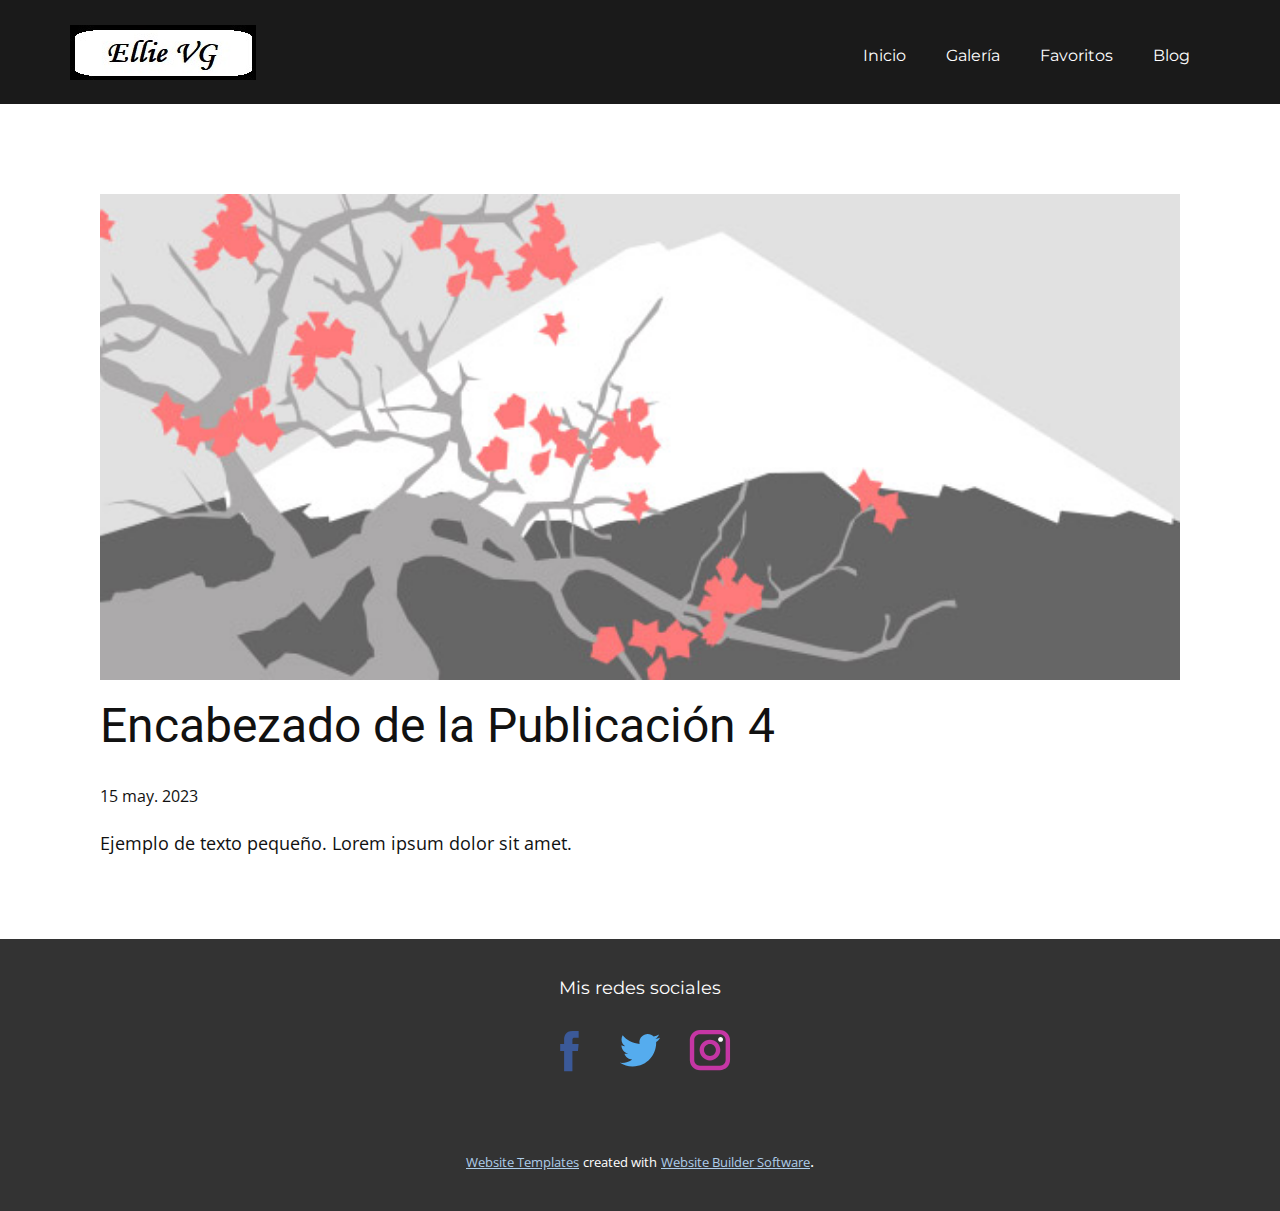
<file: blog/enviar-3.html>
<!DOCTYPE html>
<html style="font-size: 16px;" lang="es"><head>
    <meta name="viewport" content="width=device-width, initial-scale=1.0">
    <meta charset="utf-8">
    <meta name="keywords" content="Encabezado de la Publicación 1">
    <meta name="description" content="">
    <title>Encabezado de la Publicación 4</title>
    <link rel="stylesheet" href="../nicepage.css" media="screen">
<link rel="stylesheet" href="../Post-Template.css" media="screen">
    <script class="u-script" type="text/javascript" src="../jquery.js" defer=""></script>
    <script class="u-script" type="text/javascript" src="../nicepage.js" defer=""></script>
    <meta name="generator" content="Nicepage 5.10.10, nicepage.com">
    <link id="u-theme-google-font" rel="stylesheet" href="https://fonts.googleapis.com/css?family=Roboto:100,100i,300,300i,400,400i,500,500i,700,700i,900,900i|Open+Sans:300,300i,400,400i,500,500i,600,600i,700,700i,800,800i">
    <link id="u-page-google-font" rel="stylesheet" href="https://fonts.googleapis.com/css?family=Montserrat:100,100i,200,200i,300,300i,400,400i,500,500i,600,600i,700,700i,800,800i,900,900i">
    
    
    <script type="application/ld+json">{
		"@context": "http://schema.org",
		"@type": "Organization",
		"name": "Site1",
		"logo": "images/LogoEli1.jpg",
		"sameAs": [
				"https://facebook.com/EliVGx3",
				"https://twitter.com/EliVEGx3",
				"https://instagram.com/ellie.veg"
		]
}</script>
    <meta name="theme-color" content="#478ac9">
    <meta name="twitter:site" content="@">
    <meta name="twitter:card" content="summary_large_image">
    <meta name="twitter:title" content="Post Template">
    <meta name="twitter:description" content="Site1">
  <meta data-intl-tel-input-cdn-path="intlTelInput/"></head>
  <body class="u-body u-xl-mode" data-lang="es"><header class="u-clearfix u-grey-90 u-header u-header" id="sec-b27a"><div class="u-clearfix u-sheet u-sheet-1">
        <a href="https://nicepage.com" class="u-image u-logo u-image-1" data-image-width="186" data-image-height="55">
          <img src="../images/LogoEli1.jpg" class="u-logo-image u-logo-image-1">
        </a>
        <nav class="u-menu u-menu-one-level u-offcanvas u-menu-1">
          <div class="menu-collapse u-custom-font u-font-montserrat" style="font-size: 1rem; letter-spacing: 0px;">
            <a class="u-button-style u-custom-left-right-menu-spacing u-custom-padding-bottom u-custom-text-active-color u-custom-text-hover-color u-custom-top-bottom-menu-spacing u-nav-link u-text-active-palette-1-base u-text-hover-palette-2-base" href="#">
              <svg class="u-svg-link" viewBox="0 0 24 24"><use xmlns:xlink="http://www.w3.org/1999/xlink" xlink:href="#menu-hamburger"></use></svg>
              <svg class="u-svg-content" version="1.1" id="menu-hamburger" viewBox="0 0 16 16" x="0px" y="0px" xmlns:xlink="http://www.w3.org/1999/xlink" xmlns="http://www.w3.org/2000/svg"><g><rect y="1" width="16" height="2"></rect><rect y="7" width="16" height="2"></rect><rect y="13" width="16" height="2"></rect>
</g></svg>
            </a>
          </div>
          <div class="u-custom-menu u-nav-container">
            <ul class="u-custom-font u-font-montserrat u-nav u-unstyled u-nav-1"><li class="u-nav-item"><a class="u-button-style u-nav-link u-text-active-palette-1-light-2 u-text-hover-palette-1-light-2" href="../Inicio.html" style="padding: 10px 20px;">Inicio</a>
</li><li class="u-nav-item"><a class="u-button-style u-nav-link u-text-active-palette-1-light-2 u-text-hover-palette-1-light-2" href="../Galería.html" style="padding: 10px 20px;">Galería</a>
</li><li class="u-nav-item"><a class="u-button-style u-nav-link u-text-active-palette-1-light-2 u-text-hover-palette-1-light-2" href="../Favoritos.html" style="padding: 10px 20px;">Favoritos</a>
</li><li class="u-nav-item"><a class="u-button-style u-nav-link u-text-active-palette-1-light-2 u-text-hover-palette-1-light-2" href="../blog/blog.html" style="padding: 10px 20px;">Blog</a>
</li></ul>
          </div>
          <div class="u-custom-menu u-nav-container-collapse">
            <div class="u-black u-container-style u-inner-container-layout u-opacity u-opacity-95 u-sidenav">
              <div class="u-inner-container-layout u-sidenav-overflow">
                <div class="u-menu-close"></div>
                <ul class="u-align-center u-custom-font u-font-montserrat u-nav u-popupmenu-items u-spacing-20 u-unstyled u-nav-2"><li class="u-nav-item"><a class="u-button-style u-nav-link" href="../Inicio.html">Inicio</a>
</li><li class="u-nav-item"><a class="u-button-style u-nav-link" href="../Galería.html">Galería</a>
</li><li class="u-nav-item"><a class="u-button-style u-nav-link" href="../Favoritos.html">Favoritos</a>
</li><li class="u-nav-item"><a class="u-button-style u-nav-link" href="../blog/blog.html">Blog</a>
</li></ul>
              </div>
            </div>
            <div class="u-black u-menu-overlay u-opacity u-opacity-70"></div>
          </div>
        </nav>
      </div></header>
    <section class="u-align-center u-clearfix u-section-1" id="sec-4093">
      <div class="u-clearfix u-sheet u-valign-middle-md u-valign-middle-sm u-valign-middle-xs u-sheet-1"><!--post_details--><!--post_details_options_json--><!--{"source":""}--><!--/post_details_options_json--><!--blog_post-->
        <div class="u-container-style u-expanded-width u-post-details u-post-details-1">
          <div class="u-container-layout u-valign-middle u-container-layout-1"><!--blog_post_image-->
            <img alt="" class="u-blog-control u-expanded-width u-image u-image-default u-image-1" src="../images/0fd3416c.jpeg"><!--/blog_post_image--><!--blog_post_header-->
            <h2 class="u-blog-control u-text u-text-1">Encabezado de la Publicación 4</h2><!--/blog_post_header--><!--blog_post_metadata-->
            <div class="u-blog-control u-metadata u-metadata-1"><!--blog_post_metadata_date-->
              <span class="u-meta-date u-meta-icon">15 may. 2023</span><!--/blog_post_metadata_date--><!--blog_post_metadata_category-->
              <!--/blog_post_metadata_category--><!--blog_post_metadata_comments-->
              <!--/blog_post_metadata_comments-->
            </div><!--/blog_post_metadata--><!--blog_post_content-->
            <div class="u-align-justify u-blog-control u-post-content u-text u-text-2 fr-view">
  Ejemplo de texto pequeño. Lorem ipsum dolor sit amet.
  </div><!--/blog_post_content-->
          </div>
        </div><!--/blog_post--><!--/post_details-->
      </div>
    </section>
    
    
    <footer class="u-align-center u-clearfix u-footer u-grey-80 u-footer" id="sec-c776"><div class="u-clearfix u-sheet u-sheet-1">
        <p class="u-custom-font u-font-montserrat u-text u-text-1">Mis redes sociales</p>
        <div class="u-social-icons u-spacing-20 u-social-icons-1" data-animation-name="" data-animation-duration="0" data-animation-direction="">
          <a class="u-social-url" title="facebook" target="_blank" href="https://facebook.com/EliVGx3"><span class="u-icon u-social-facebook u-social-icon u-icon-1"><svg class="u-svg-link" preserveAspectRatio="xMidYMin slice" viewBox="0 0 112 112" style=""><use xmlns:xlink="http://www.w3.org/1999/xlink" xlink:href="#svg-15ae"></use></svg><svg class="u-svg-content" viewBox="0 0 112 112" x="0" y="0" id="svg-15ae"><path fill="currentColor" d="M75.5,28.8H65.4c-1.5,0-4,0.9-4,4.3v9.4h13.9l-1.5,15.8H61.4v45.1H42.8V58.3h-8.8V42.4h8.8V32.2
c0-7.4,3.4-18.8,18.8-18.8h13.8v15.4H75.5z"></path></svg></span>
          </a>
          <a class="u-social-url" title="twitter" target="_blank" href="https://twitter.com/EliVEGx3"><span class="u-icon u-social-icon u-social-twitter u-icon-2"><svg class="u-svg-link" preserveAspectRatio="xMidYMin slice" viewBox="0 0 112 112" style=""><use xmlns:xlink="http://www.w3.org/1999/xlink" xlink:href="#svg-a729"></use></svg><svg class="u-svg-content" viewBox="0 0 112 112" x="0" y="0" id="svg-a729"><path fill="currentColor" d="M92.2,38.2c0,0.8,0,1.6,0,2.3c0,24.3-18.6,52.4-52.6,52.4c-10.6,0.1-20.2-2.9-28.5-8.2
	c1.4,0.2,2.9,0.2,4.4,0.2c8.7,0,16.7-2.9,23-7.9c-8.1-0.2-14.9-5.5-17.3-12.8c1.1,0.2,2.4,0.2,3.4,0.2c1.6,0,3.3-0.2,4.8-0.7
	c-8.4-1.6-14.9-9.2-14.9-18c0-0.2,0-0.2,0-0.2c2.5,1.4,5.4,2.2,8.4,2.3c-5-3.3-8.3-8.9-8.3-15.4c0-3.4,1-6.5,2.5-9.2
	c9.1,11.1,22.7,18.5,38,19.2c-0.2-1.4-0.4-2.8-0.4-4.3c0.1-10,8.3-18.2,18.5-18.2c5.4,0,10.1,2.2,13.5,5.7c4.3-0.8,8.1-2.3,11.7-4.5
	c-1.4,4.3-4.3,7.9-8.1,10.1c3.7-0.4,7.3-1.4,10.6-2.9C98.9,32.3,95.7,35.5,92.2,38.2z"></path></svg></span>
          </a>
          <a class="u-social-url" title="instagram" target="_blank" href="https://instagram.com/ellie.veg"><span class="u-icon u-social-icon u-social-instagram u-icon-3"><svg class="u-svg-link" preserveAspectRatio="xMidYMin slice" viewBox="0 0 112 112" style=""><use xmlns:xlink="http://www.w3.org/1999/xlink" xlink:href="#svg-a84b"></use></svg><svg class="u-svg-content" viewBox="0 0 112 112" x="0" y="0" id="svg-a84b"><path fill="currentColor" d="M55.9,32.9c-12.8,0-23.2,10.4-23.2,23.2s10.4,23.2,23.2,23.2s23.2-10.4,23.2-23.2S68.7,32.9,55.9,32.9z
	 M55.9,69.4c-7.4,0-13.3-6-13.3-13.3c-0.1-7.4,6-13.3,13.3-13.3s13.3,6,13.3,13.3C69.3,63.5,63.3,69.4,55.9,69.4z"></path><path fill="#FFFFFF" d="M79.7,26.8c-3,0-5.4,2.5-5.4,5.4s2.5,5.4,5.4,5.4c3,0,5.4-2.5,5.4-5.4S82.7,26.8,79.7,26.8z"></path><path fill="currentColor" d="M78.2,11H33.5C21,11,10.8,21.3,10.8,33.7v44.7c0,12.6,10.2,22.8,22.7,22.8h44.7c12.6,0,22.7-10.2,22.7-22.7
	V33.7C100.8,21.1,90.6,11,78.2,11z M91,78.4c0,7.1-5.8,12.8-12.8,12.8H33.5c-7.1,0-12.8-5.8-12.8-12.8V33.7
	c0-7.1,5.8-12.8,12.8-12.8h44.7c7.1,0,12.8,5.8,12.8,12.8V78.4z"></path></svg></span>
          </a>
        </div>
      </div></footer>
    <section class="u-backlink u-clearfix u-grey-80">
      <a class="u-link" href="https://nicepage.com/website-templates" target="_blank">
        <span>Website Templates</span>
      </a>
      <p class="u-text">
        <span>created with</span>
      </p>
      <a class="u-link" href="" target="_blank">
        <span>Website Builder Software</span>
      </a>. 
    </section>
  
</body></html>
</file>
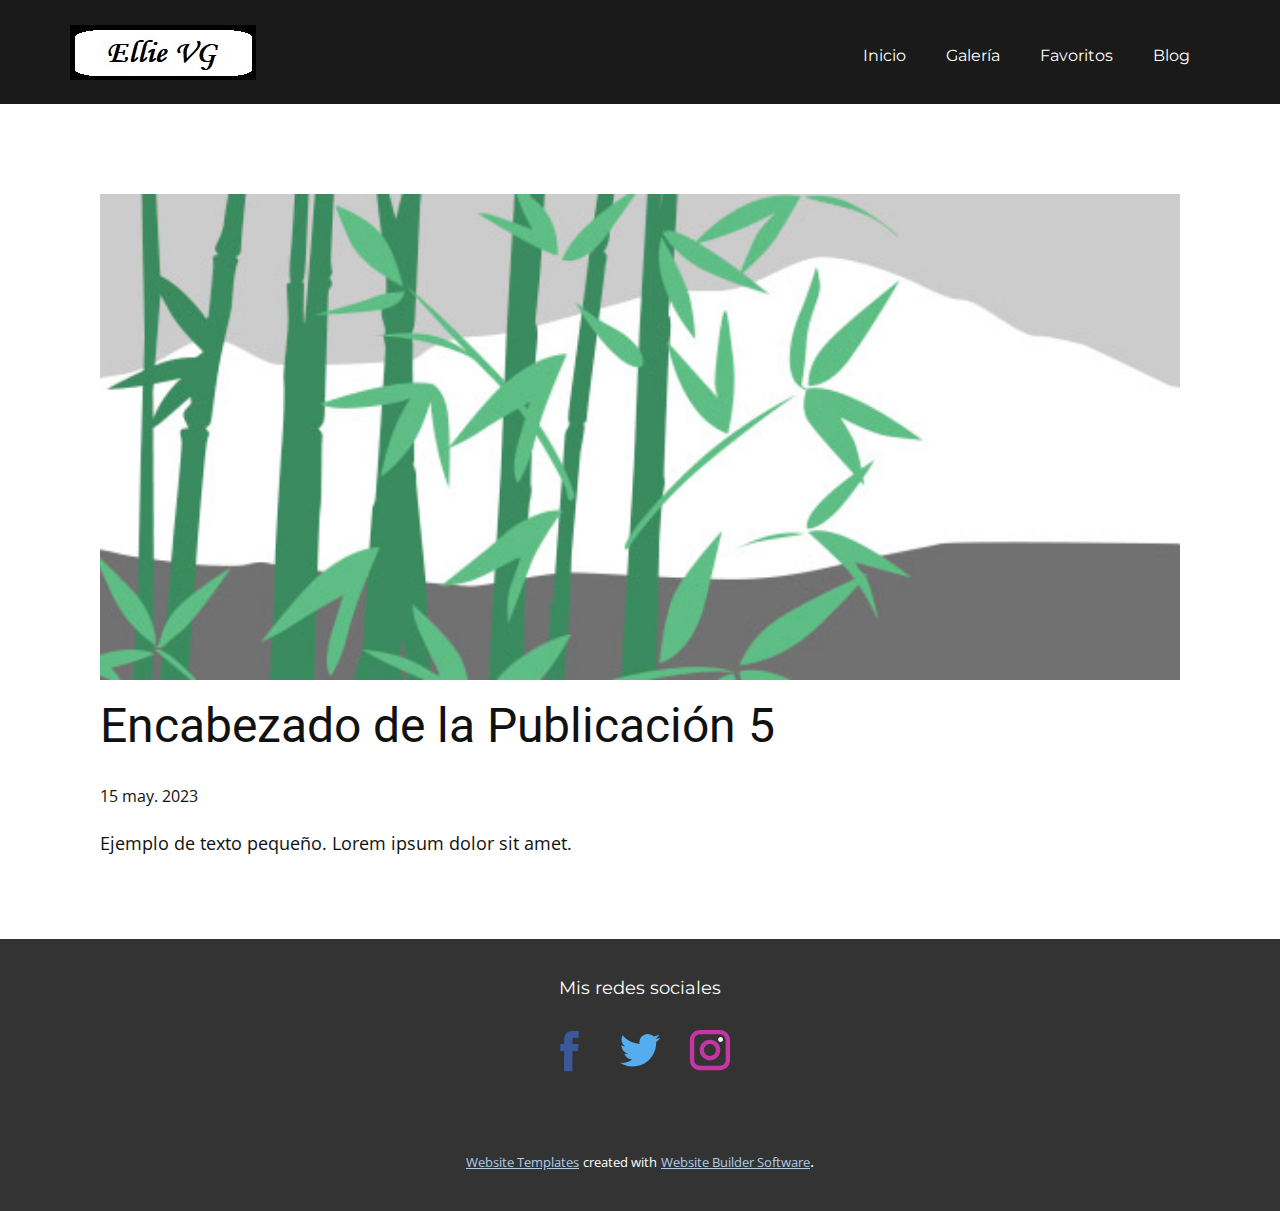
<file: blog/enviar-4.html>
<!DOCTYPE html>
<html style="font-size: 16px;" lang="es"><head>
    <meta name="viewport" content="width=device-width, initial-scale=1.0">
    <meta charset="utf-8">
    <meta name="keywords" content="Encabezado de la Publicación 1">
    <meta name="description" content="">
    <title>Encabezado de la Publicación 5</title>
    <link rel="stylesheet" href="../nicepage.css" media="screen">
<link rel="stylesheet" href="../Post-Template.css" media="screen">
    <script class="u-script" type="text/javascript" src="../jquery.js" defer=""></script>
    <script class="u-script" type="text/javascript" src="../nicepage.js" defer=""></script>
    <meta name="generator" content="Nicepage 5.10.10, nicepage.com">
    <link id="u-theme-google-font" rel="stylesheet" href="https://fonts.googleapis.com/css?family=Roboto:100,100i,300,300i,400,400i,500,500i,700,700i,900,900i|Open+Sans:300,300i,400,400i,500,500i,600,600i,700,700i,800,800i">
    <link id="u-page-google-font" rel="stylesheet" href="https://fonts.googleapis.com/css?family=Montserrat:100,100i,200,200i,300,300i,400,400i,500,500i,600,600i,700,700i,800,800i,900,900i">
    
    
    <script type="application/ld+json">{
		"@context": "http://schema.org",
		"@type": "Organization",
		"name": "Site1",
		"logo": "images/LogoEli1.jpg",
		"sameAs": [
				"https://facebook.com/EliVGx3",
				"https://twitter.com/EliVEGx3",
				"https://instagram.com/ellie.veg"
		]
}</script>
    <meta name="theme-color" content="#478ac9">
    <meta name="twitter:site" content="@">
    <meta name="twitter:card" content="summary_large_image">
    <meta name="twitter:title" content="Post Template">
    <meta name="twitter:description" content="Site1">
  <meta data-intl-tel-input-cdn-path="intlTelInput/"></head>
  <body class="u-body u-xl-mode" data-lang="es"><header class="u-clearfix u-grey-90 u-header u-header" id="sec-b27a"><div class="u-clearfix u-sheet u-sheet-1">
        <a href="https://nicepage.com" class="u-image u-logo u-image-1" data-image-width="186" data-image-height="55">
          <img src="../images/LogoEli1.jpg" class="u-logo-image u-logo-image-1">
        </a>
        <nav class="u-menu u-menu-one-level u-offcanvas u-menu-1">
          <div class="menu-collapse u-custom-font u-font-montserrat" style="font-size: 1rem; letter-spacing: 0px;">
            <a class="u-button-style u-custom-left-right-menu-spacing u-custom-padding-bottom u-custom-text-active-color u-custom-text-hover-color u-custom-top-bottom-menu-spacing u-nav-link u-text-active-palette-1-base u-text-hover-palette-2-base" href="#">
              <svg class="u-svg-link" viewBox="0 0 24 24"><use xmlns:xlink="http://www.w3.org/1999/xlink" xlink:href="#menu-hamburger"></use></svg>
              <svg class="u-svg-content" version="1.1" id="menu-hamburger" viewBox="0 0 16 16" x="0px" y="0px" xmlns:xlink="http://www.w3.org/1999/xlink" xmlns="http://www.w3.org/2000/svg"><g><rect y="1" width="16" height="2"></rect><rect y="7" width="16" height="2"></rect><rect y="13" width="16" height="2"></rect>
</g></svg>
            </a>
          </div>
          <div class="u-custom-menu u-nav-container">
            <ul class="u-custom-font u-font-montserrat u-nav u-unstyled u-nav-1"><li class="u-nav-item"><a class="u-button-style u-nav-link u-text-active-palette-1-light-2 u-text-hover-palette-1-light-2" href="../Inicio.html" style="padding: 10px 20px;">Inicio</a>
</li><li class="u-nav-item"><a class="u-button-style u-nav-link u-text-active-palette-1-light-2 u-text-hover-palette-1-light-2" href="../Galería.html" style="padding: 10px 20px;">Galería</a>
</li><li class="u-nav-item"><a class="u-button-style u-nav-link u-text-active-palette-1-light-2 u-text-hover-palette-1-light-2" href="../Favoritos.html" style="padding: 10px 20px;">Favoritos</a>
</li><li class="u-nav-item"><a class="u-button-style u-nav-link u-text-active-palette-1-light-2 u-text-hover-palette-1-light-2" href="../blog/blog.html" style="padding: 10px 20px;">Blog</a>
</li></ul>
          </div>
          <div class="u-custom-menu u-nav-container-collapse">
            <div class="u-black u-container-style u-inner-container-layout u-opacity u-opacity-95 u-sidenav">
              <div class="u-inner-container-layout u-sidenav-overflow">
                <div class="u-menu-close"></div>
                <ul class="u-align-center u-custom-font u-font-montserrat u-nav u-popupmenu-items u-spacing-20 u-unstyled u-nav-2"><li class="u-nav-item"><a class="u-button-style u-nav-link" href="../Inicio.html">Inicio</a>
</li><li class="u-nav-item"><a class="u-button-style u-nav-link" href="../Galería.html">Galería</a>
</li><li class="u-nav-item"><a class="u-button-style u-nav-link" href="../Favoritos.html">Favoritos</a>
</li><li class="u-nav-item"><a class="u-button-style u-nav-link" href="../blog/blog.html">Blog</a>
</li></ul>
              </div>
            </div>
            <div class="u-black u-menu-overlay u-opacity u-opacity-70"></div>
          </div>
        </nav>
      </div></header>
    <section class="u-align-center u-clearfix u-section-1" id="sec-4093">
      <div class="u-clearfix u-sheet u-valign-middle-md u-valign-middle-sm u-valign-middle-xs u-sheet-1"><!--post_details--><!--post_details_options_json--><!--{"source":""}--><!--/post_details_options_json--><!--blog_post-->
        <div class="u-container-style u-expanded-width u-post-details u-post-details-1">
          <div class="u-container-layout u-valign-middle u-container-layout-1"><!--blog_post_image-->
            <img alt="" class="u-blog-control u-expanded-width u-image u-image-default u-image-1" src="../images/68f64b9d.jpeg"><!--/blog_post_image--><!--blog_post_header-->
            <h2 class="u-blog-control u-text u-text-1">Encabezado de la Publicación 5</h2><!--/blog_post_header--><!--blog_post_metadata-->
            <div class="u-blog-control u-metadata u-metadata-1"><!--blog_post_metadata_date-->
              <span class="u-meta-date u-meta-icon">15 may. 2023</span><!--/blog_post_metadata_date--><!--blog_post_metadata_category-->
              <!--/blog_post_metadata_category--><!--blog_post_metadata_comments-->
              <!--/blog_post_metadata_comments-->
            </div><!--/blog_post_metadata--><!--blog_post_content-->
            <div class="u-align-justify u-blog-control u-post-content u-text u-text-2 fr-view">
  Ejemplo de texto pequeño. Lorem ipsum dolor sit amet.
  </div><!--/blog_post_content-->
          </div>
        </div><!--/blog_post--><!--/post_details-->
      </div>
    </section>
    
    
    <footer class="u-align-center u-clearfix u-footer u-grey-80 u-footer" id="sec-c776"><div class="u-clearfix u-sheet u-sheet-1">
        <p class="u-custom-font u-font-montserrat u-text u-text-1">Mis redes sociales</p>
        <div class="u-social-icons u-spacing-20 u-social-icons-1" data-animation-name="" data-animation-duration="0" data-animation-direction="">
          <a class="u-social-url" title="facebook" target="_blank" href="https://facebook.com/EliVGx3"><span class="u-icon u-social-facebook u-social-icon u-icon-1"><svg class="u-svg-link" preserveAspectRatio="xMidYMin slice" viewBox="0 0 112 112" style=""><use xmlns:xlink="http://www.w3.org/1999/xlink" xlink:href="#svg-15ae"></use></svg><svg class="u-svg-content" viewBox="0 0 112 112" x="0" y="0" id="svg-15ae"><path fill="currentColor" d="M75.5,28.8H65.4c-1.5,0-4,0.9-4,4.3v9.4h13.9l-1.5,15.8H61.4v45.1H42.8V58.3h-8.8V42.4h8.8V32.2
c0-7.4,3.4-18.8,18.8-18.8h13.8v15.4H75.5z"></path></svg></span>
          </a>
          <a class="u-social-url" title="twitter" target="_blank" href="https://twitter.com/EliVEGx3"><span class="u-icon u-social-icon u-social-twitter u-icon-2"><svg class="u-svg-link" preserveAspectRatio="xMidYMin slice" viewBox="0 0 112 112" style=""><use xmlns:xlink="http://www.w3.org/1999/xlink" xlink:href="#svg-a729"></use></svg><svg class="u-svg-content" viewBox="0 0 112 112" x="0" y="0" id="svg-a729"><path fill="currentColor" d="M92.2,38.2c0,0.8,0,1.6,0,2.3c0,24.3-18.6,52.4-52.6,52.4c-10.6,0.1-20.2-2.9-28.5-8.2
	c1.4,0.2,2.9,0.2,4.4,0.2c8.7,0,16.7-2.9,23-7.9c-8.1-0.2-14.9-5.5-17.3-12.8c1.1,0.2,2.4,0.2,3.4,0.2c1.6,0,3.3-0.2,4.8-0.7
	c-8.4-1.6-14.9-9.2-14.9-18c0-0.2,0-0.2,0-0.2c2.5,1.4,5.4,2.2,8.4,2.3c-5-3.3-8.3-8.9-8.3-15.4c0-3.4,1-6.5,2.5-9.2
	c9.1,11.1,22.7,18.5,38,19.2c-0.2-1.4-0.4-2.8-0.4-4.3c0.1-10,8.3-18.2,18.5-18.2c5.4,0,10.1,2.2,13.5,5.7c4.3-0.8,8.1-2.3,11.7-4.5
	c-1.4,4.3-4.3,7.9-8.1,10.1c3.7-0.4,7.3-1.4,10.6-2.9C98.9,32.3,95.7,35.5,92.2,38.2z"></path></svg></span>
          </a>
          <a class="u-social-url" title="instagram" target="_blank" href="https://instagram.com/ellie.veg"><span class="u-icon u-social-icon u-social-instagram u-icon-3"><svg class="u-svg-link" preserveAspectRatio="xMidYMin slice" viewBox="0 0 112 112" style=""><use xmlns:xlink="http://www.w3.org/1999/xlink" xlink:href="#svg-a84b"></use></svg><svg class="u-svg-content" viewBox="0 0 112 112" x="0" y="0" id="svg-a84b"><path fill="currentColor" d="M55.9,32.9c-12.8,0-23.2,10.4-23.2,23.2s10.4,23.2,23.2,23.2s23.2-10.4,23.2-23.2S68.7,32.9,55.9,32.9z
	 M55.9,69.4c-7.4,0-13.3-6-13.3-13.3c-0.1-7.4,6-13.3,13.3-13.3s13.3,6,13.3,13.3C69.3,63.5,63.3,69.4,55.9,69.4z"></path><path fill="#FFFFFF" d="M79.7,26.8c-3,0-5.4,2.5-5.4,5.4s2.5,5.4,5.4,5.4c3,0,5.4-2.5,5.4-5.4S82.7,26.8,79.7,26.8z"></path><path fill="currentColor" d="M78.2,11H33.5C21,11,10.8,21.3,10.8,33.7v44.7c0,12.6,10.2,22.8,22.7,22.8h44.7c12.6,0,22.7-10.2,22.7-22.7
	V33.7C100.8,21.1,90.6,11,78.2,11z M91,78.4c0,7.1-5.8,12.8-12.8,12.8H33.5c-7.1,0-12.8-5.8-12.8-12.8V33.7
	c0-7.1,5.8-12.8,12.8-12.8h44.7c7.1,0,12.8,5.8,12.8,12.8V78.4z"></path></svg></span>
          </a>
        </div>
      </div></footer>
    <section class="u-backlink u-clearfix u-grey-80">
      <a class="u-link" href="https://nicepage.com/website-templates" target="_blank">
        <span>Website Templates</span>
      </a>
      <p class="u-text">
        <span>created with</span>
      </p>
      <a class="u-link" href="" target="_blank">
        <span>Website Builder Software</span>
      </a>. 
    </section>
  
</body></html>
</file>
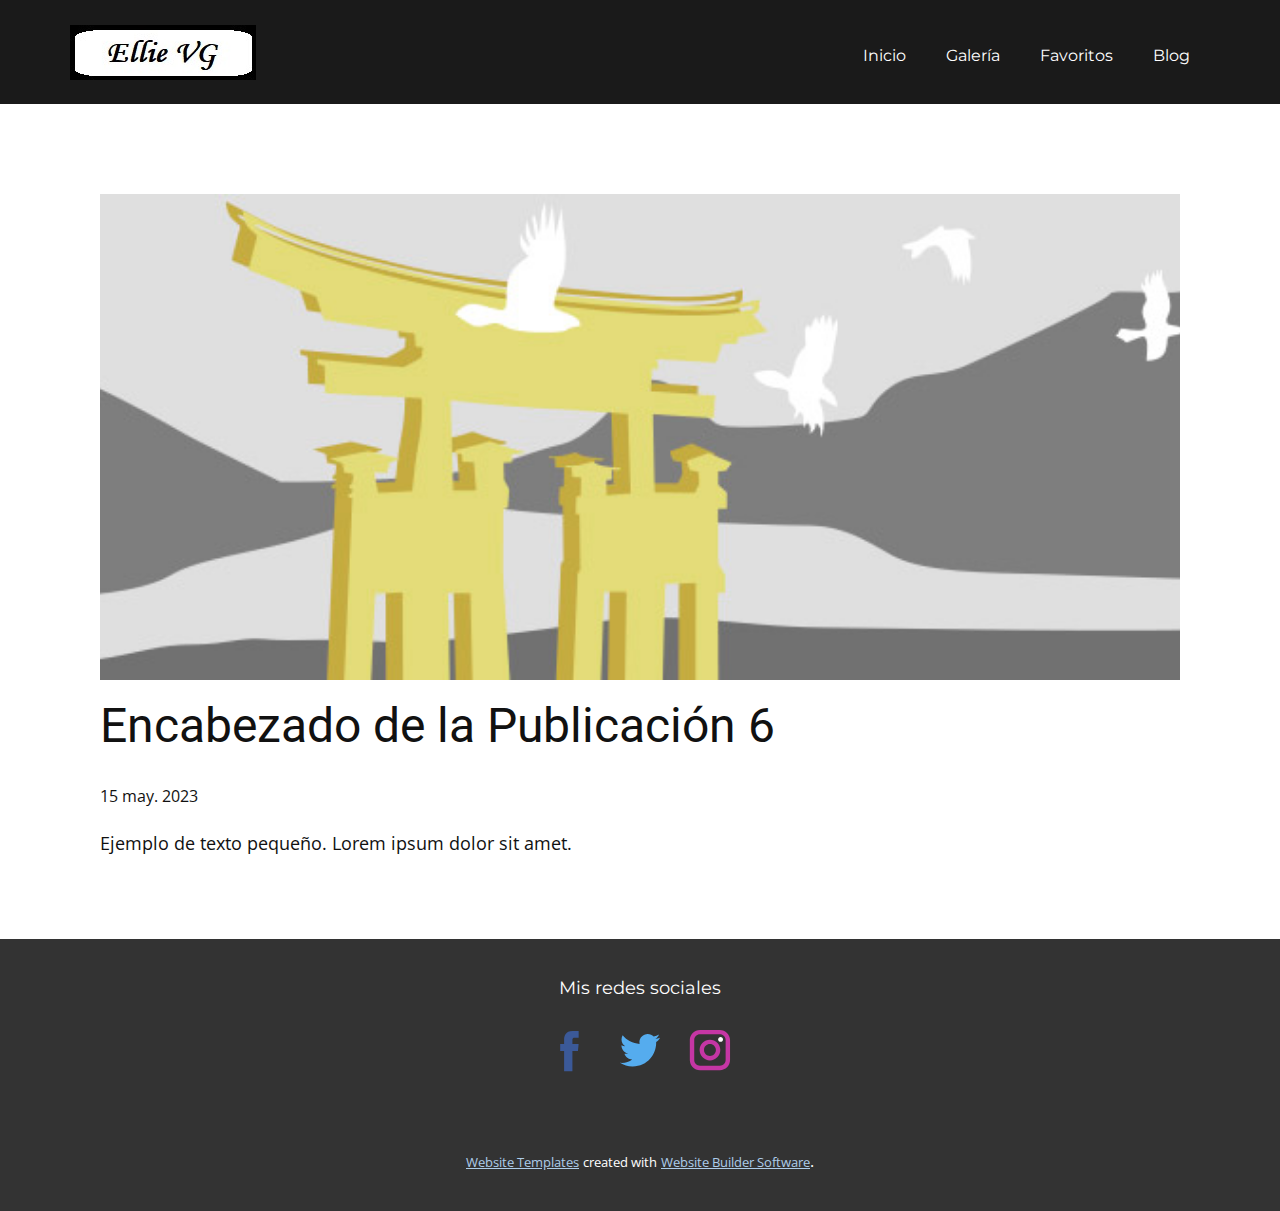
<file: blog/enviar-5.html>
<!DOCTYPE html>
<html style="font-size: 16px;" lang="es"><head>
    <meta name="viewport" content="width=device-width, initial-scale=1.0">
    <meta charset="utf-8">
    <meta name="keywords" content="Encabezado de la Publicación 1">
    <meta name="description" content="">
    <title>Encabezado de la Publicación 6</title>
    <link rel="stylesheet" href="../nicepage.css" media="screen">
<link rel="stylesheet" href="../Post-Template.css" media="screen">
    <script class="u-script" type="text/javascript" src="../jquery.js" defer=""></script>
    <script class="u-script" type="text/javascript" src="../nicepage.js" defer=""></script>
    <meta name="generator" content="Nicepage 5.10.10, nicepage.com">
    <link id="u-theme-google-font" rel="stylesheet" href="https://fonts.googleapis.com/css?family=Roboto:100,100i,300,300i,400,400i,500,500i,700,700i,900,900i|Open+Sans:300,300i,400,400i,500,500i,600,600i,700,700i,800,800i">
    <link id="u-page-google-font" rel="stylesheet" href="https://fonts.googleapis.com/css?family=Montserrat:100,100i,200,200i,300,300i,400,400i,500,500i,600,600i,700,700i,800,800i,900,900i">
    
    
    <script type="application/ld+json">{
		"@context": "http://schema.org",
		"@type": "Organization",
		"name": "Site1",
		"logo": "images/LogoEli1.jpg",
		"sameAs": [
				"https://facebook.com/EliVGx3",
				"https://twitter.com/EliVEGx3",
				"https://instagram.com/ellie.veg"
		]
}</script>
    <meta name="theme-color" content="#478ac9">
    <meta name="twitter:site" content="@">
    <meta name="twitter:card" content="summary_large_image">
    <meta name="twitter:title" content="Post Template">
    <meta name="twitter:description" content="Site1">
  <meta data-intl-tel-input-cdn-path="intlTelInput/"></head>
  <body class="u-body u-xl-mode" data-lang="es"><header class="u-clearfix u-grey-90 u-header u-header" id="sec-b27a"><div class="u-clearfix u-sheet u-sheet-1">
        <a href="https://nicepage.com" class="u-image u-logo u-image-1" data-image-width="186" data-image-height="55">
          <img src="../images/LogoEli1.jpg" class="u-logo-image u-logo-image-1">
        </a>
        <nav class="u-menu u-menu-one-level u-offcanvas u-menu-1">
          <div class="menu-collapse u-custom-font u-font-montserrat" style="font-size: 1rem; letter-spacing: 0px;">
            <a class="u-button-style u-custom-left-right-menu-spacing u-custom-padding-bottom u-custom-text-active-color u-custom-text-hover-color u-custom-top-bottom-menu-spacing u-nav-link u-text-active-palette-1-base u-text-hover-palette-2-base" href="#">
              <svg class="u-svg-link" viewBox="0 0 24 24"><use xmlns:xlink="http://www.w3.org/1999/xlink" xlink:href="#menu-hamburger"></use></svg>
              <svg class="u-svg-content" version="1.1" id="menu-hamburger" viewBox="0 0 16 16" x="0px" y="0px" xmlns:xlink="http://www.w3.org/1999/xlink" xmlns="http://www.w3.org/2000/svg"><g><rect y="1" width="16" height="2"></rect><rect y="7" width="16" height="2"></rect><rect y="13" width="16" height="2"></rect>
</g></svg>
            </a>
          </div>
          <div class="u-custom-menu u-nav-container">
            <ul class="u-custom-font u-font-montserrat u-nav u-unstyled u-nav-1"><li class="u-nav-item"><a class="u-button-style u-nav-link u-text-active-palette-1-light-2 u-text-hover-palette-1-light-2" href="../Inicio.html" style="padding: 10px 20px;">Inicio</a>
</li><li class="u-nav-item"><a class="u-button-style u-nav-link u-text-active-palette-1-light-2 u-text-hover-palette-1-light-2" href="../Galería.html" style="padding: 10px 20px;">Galería</a>
</li><li class="u-nav-item"><a class="u-button-style u-nav-link u-text-active-palette-1-light-2 u-text-hover-palette-1-light-2" href="../Favoritos.html" style="padding: 10px 20px;">Favoritos</a>
</li><li class="u-nav-item"><a class="u-button-style u-nav-link u-text-active-palette-1-light-2 u-text-hover-palette-1-light-2" href="../blog/blog.html" style="padding: 10px 20px;">Blog</a>
</li></ul>
          </div>
          <div class="u-custom-menu u-nav-container-collapse">
            <div class="u-black u-container-style u-inner-container-layout u-opacity u-opacity-95 u-sidenav">
              <div class="u-inner-container-layout u-sidenav-overflow">
                <div class="u-menu-close"></div>
                <ul class="u-align-center u-custom-font u-font-montserrat u-nav u-popupmenu-items u-spacing-20 u-unstyled u-nav-2"><li class="u-nav-item"><a class="u-button-style u-nav-link" href="../Inicio.html">Inicio</a>
</li><li class="u-nav-item"><a class="u-button-style u-nav-link" href="../Galería.html">Galería</a>
</li><li class="u-nav-item"><a class="u-button-style u-nav-link" href="../Favoritos.html">Favoritos</a>
</li><li class="u-nav-item"><a class="u-button-style u-nav-link" href="../blog/blog.html">Blog</a>
</li></ul>
              </div>
            </div>
            <div class="u-black u-menu-overlay u-opacity u-opacity-70"></div>
          </div>
        </nav>
      </div></header>
    <section class="u-align-center u-clearfix u-section-1" id="sec-4093">
      <div class="u-clearfix u-sheet u-valign-middle-md u-valign-middle-sm u-valign-middle-xs u-sheet-1"><!--post_details--><!--post_details_options_json--><!--{"source":""}--><!--/post_details_options_json--><!--blog_post-->
        <div class="u-container-style u-expanded-width u-post-details u-post-details-1">
          <div class="u-container-layout u-valign-middle u-container-layout-1"><!--blog_post_image-->
            <img alt="" class="u-blog-control u-expanded-width u-image u-image-default u-image-1" src="../images/8ad73f3c.jpeg"><!--/blog_post_image--><!--blog_post_header-->
            <h2 class="u-blog-control u-text u-text-1">Encabezado de la Publicación 6</h2><!--/blog_post_header--><!--blog_post_metadata-->
            <div class="u-blog-control u-metadata u-metadata-1"><!--blog_post_metadata_date-->
              <span class="u-meta-date u-meta-icon">15 may. 2023</span><!--/blog_post_metadata_date--><!--blog_post_metadata_category-->
              <!--/blog_post_metadata_category--><!--blog_post_metadata_comments-->
              <!--/blog_post_metadata_comments-->
            </div><!--/blog_post_metadata--><!--blog_post_content-->
            <div class="u-align-justify u-blog-control u-post-content u-text u-text-2 fr-view">
  Ejemplo de texto pequeño. Lorem ipsum dolor sit amet.
  </div><!--/blog_post_content-->
          </div>
        </div><!--/blog_post--><!--/post_details-->
      </div>
    </section>
    
    
    <footer class="u-align-center u-clearfix u-footer u-grey-80 u-footer" id="sec-c776"><div class="u-clearfix u-sheet u-sheet-1">
        <p class="u-custom-font u-font-montserrat u-text u-text-1">Mis redes sociales</p>
        <div class="u-social-icons u-spacing-20 u-social-icons-1" data-animation-name="" data-animation-duration="0" data-animation-direction="">
          <a class="u-social-url" title="facebook" target="_blank" href="https://facebook.com/EliVGx3"><span class="u-icon u-social-facebook u-social-icon u-icon-1"><svg class="u-svg-link" preserveAspectRatio="xMidYMin slice" viewBox="0 0 112 112" style=""><use xmlns:xlink="http://www.w3.org/1999/xlink" xlink:href="#svg-15ae"></use></svg><svg class="u-svg-content" viewBox="0 0 112 112" x="0" y="0" id="svg-15ae"><path fill="currentColor" d="M75.5,28.8H65.4c-1.5,0-4,0.9-4,4.3v9.4h13.9l-1.5,15.8H61.4v45.1H42.8V58.3h-8.8V42.4h8.8V32.2
c0-7.4,3.4-18.8,18.8-18.8h13.8v15.4H75.5z"></path></svg></span>
          </a>
          <a class="u-social-url" title="twitter" target="_blank" href="https://twitter.com/EliVEGx3"><span class="u-icon u-social-icon u-social-twitter u-icon-2"><svg class="u-svg-link" preserveAspectRatio="xMidYMin slice" viewBox="0 0 112 112" style=""><use xmlns:xlink="http://www.w3.org/1999/xlink" xlink:href="#svg-a729"></use></svg><svg class="u-svg-content" viewBox="0 0 112 112" x="0" y="0" id="svg-a729"><path fill="currentColor" d="M92.2,38.2c0,0.8,0,1.6,0,2.3c0,24.3-18.6,52.4-52.6,52.4c-10.6,0.1-20.2-2.9-28.5-8.2
	c1.4,0.2,2.9,0.2,4.4,0.2c8.7,0,16.7-2.9,23-7.9c-8.1-0.2-14.9-5.5-17.3-12.8c1.1,0.2,2.4,0.2,3.4,0.2c1.6,0,3.3-0.2,4.8-0.7
	c-8.4-1.6-14.9-9.2-14.9-18c0-0.2,0-0.2,0-0.2c2.5,1.4,5.4,2.2,8.4,2.3c-5-3.3-8.3-8.9-8.3-15.4c0-3.4,1-6.5,2.5-9.2
	c9.1,11.1,22.7,18.5,38,19.2c-0.2-1.4-0.4-2.8-0.4-4.3c0.1-10,8.3-18.2,18.5-18.2c5.4,0,10.1,2.2,13.5,5.7c4.3-0.8,8.1-2.3,11.7-4.5
	c-1.4,4.3-4.3,7.9-8.1,10.1c3.7-0.4,7.3-1.4,10.6-2.9C98.9,32.3,95.7,35.5,92.2,38.2z"></path></svg></span>
          </a>
          <a class="u-social-url" title="instagram" target="_blank" href="https://instagram.com/ellie.veg"><span class="u-icon u-social-icon u-social-instagram u-icon-3"><svg class="u-svg-link" preserveAspectRatio="xMidYMin slice" viewBox="0 0 112 112" style=""><use xmlns:xlink="http://www.w3.org/1999/xlink" xlink:href="#svg-a84b"></use></svg><svg class="u-svg-content" viewBox="0 0 112 112" x="0" y="0" id="svg-a84b"><path fill="currentColor" d="M55.9,32.9c-12.8,0-23.2,10.4-23.2,23.2s10.4,23.2,23.2,23.2s23.2-10.4,23.2-23.2S68.7,32.9,55.9,32.9z
	 M55.9,69.4c-7.4,0-13.3-6-13.3-13.3c-0.1-7.4,6-13.3,13.3-13.3s13.3,6,13.3,13.3C69.3,63.5,63.3,69.4,55.9,69.4z"></path><path fill="#FFFFFF" d="M79.7,26.8c-3,0-5.4,2.5-5.4,5.4s2.5,5.4,5.4,5.4c3,0,5.4-2.5,5.4-5.4S82.7,26.8,79.7,26.8z"></path><path fill="currentColor" d="M78.2,11H33.5C21,11,10.8,21.3,10.8,33.7v44.7c0,12.6,10.2,22.8,22.7,22.8h44.7c12.6,0,22.7-10.2,22.7-22.7
	V33.7C100.8,21.1,90.6,11,78.2,11z M91,78.4c0,7.1-5.8,12.8-12.8,12.8H33.5c-7.1,0-12.8-5.8-12.8-12.8V33.7
	c0-7.1,5.8-12.8,12.8-12.8h44.7c7.1,0,12.8,5.8,12.8,12.8V78.4z"></path></svg></span>
          </a>
        </div>
      </div></footer>
    <section class="u-backlink u-clearfix u-grey-80">
      <a class="u-link" href="https://nicepage.com/website-templates" target="_blank">
        <span>Website Templates</span>
      </a>
      <p class="u-text">
        <span>created with</span>
      </p>
      <a class="u-link" href="" target="_blank">
        <span>Website Builder Software</span>
      </a>. 
    </section>
  
</body></html>
</file>
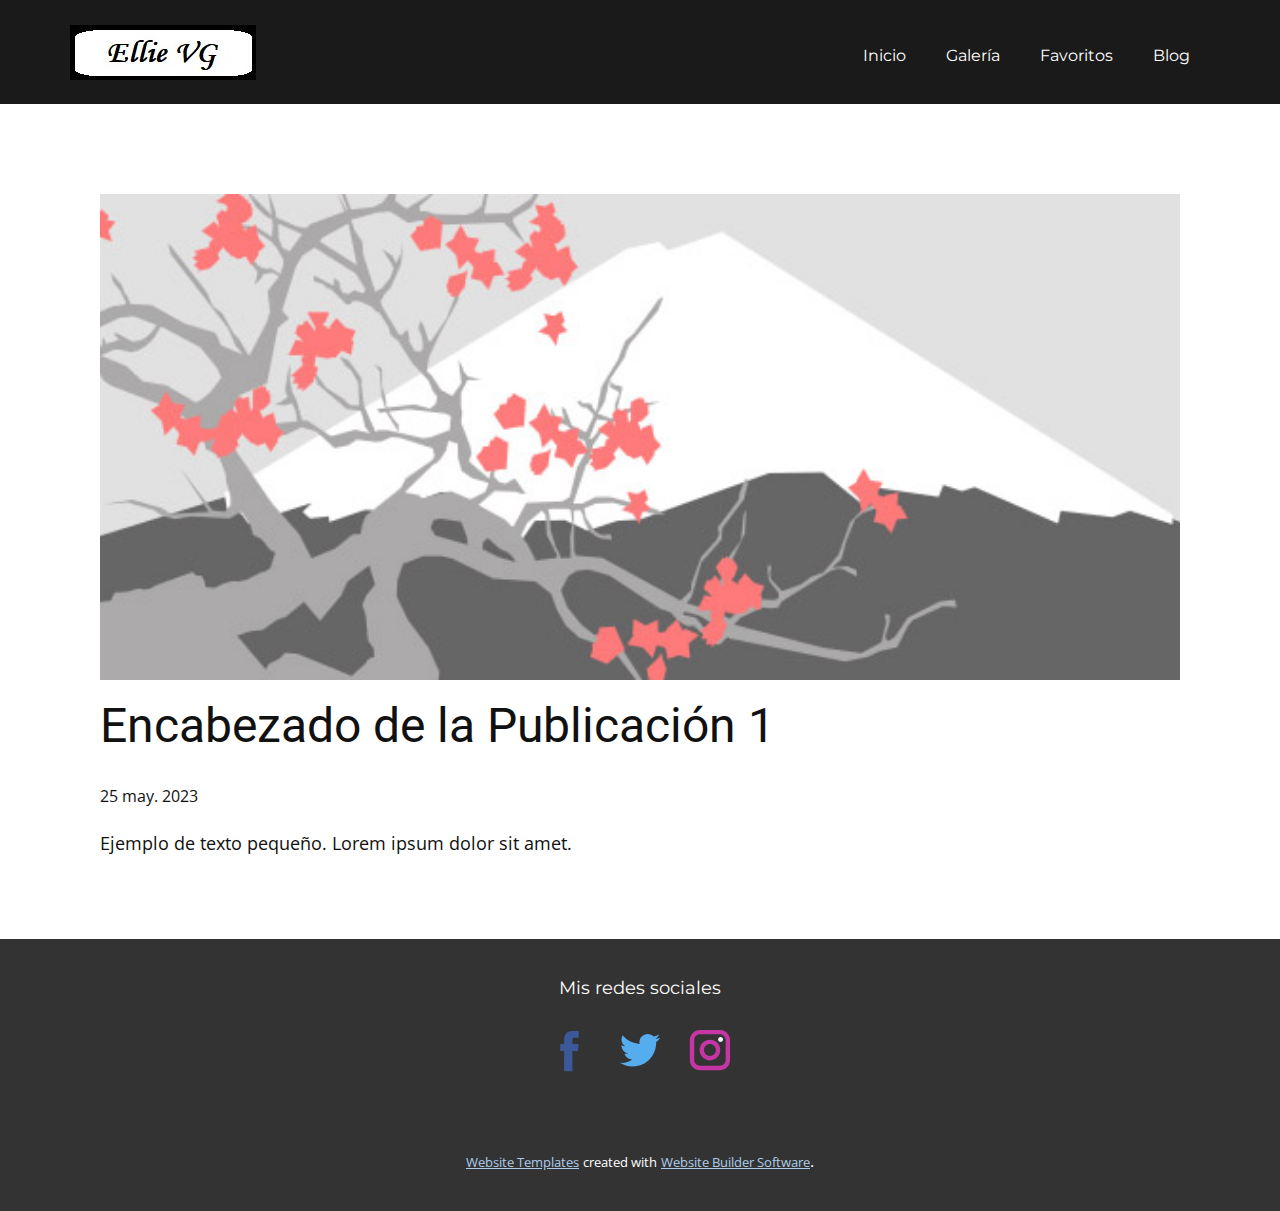
<file: blog/enviar.html>
<!DOCTYPE html>
<html style="font-size: 16px;" lang="es"><head>
    <meta name="viewport" content="width=device-width, initial-scale=1.0">
    <meta charset="utf-8">
    <meta name="keywords" content="Encabezado de la Publicación 1">
    <meta name="description" content="">
    <title>Encabezado de la Publicación 1</title>
    <link rel="stylesheet" href="../nicepage.css" media="screen">
<link rel="stylesheet" href="../Post-Template.css" media="screen">
    <script class="u-script" type="text/javascript" src="../jquery.js" defer=""></script>
    <script class="u-script" type="text/javascript" src="../nicepage.js" defer=""></script>
    <meta name="generator" content="Nicepage 5.10.10, nicepage.com">
    <link id="u-theme-google-font" rel="stylesheet" href="https://fonts.googleapis.com/css?family=Roboto:100,100i,300,300i,400,400i,500,500i,700,700i,900,900i|Open+Sans:300,300i,400,400i,500,500i,600,600i,700,700i,800,800i">
    <link id="u-page-google-font" rel="stylesheet" href="https://fonts.googleapis.com/css?family=Montserrat:100,100i,200,200i,300,300i,400,400i,500,500i,600,600i,700,700i,800,800i,900,900i">
    
    
    <script type="application/ld+json">{
		"@context": "http://schema.org",
		"@type": "Organization",
		"name": "Site1",
		"logo": "images/LogoEli1.jpg",
		"sameAs": [
				"https://facebook.com/EliVGx3",
				"https://twitter.com/EliVEGx3",
				"https://instagram.com/ellie.veg"
		]
}</script>
    <meta name="theme-color" content="#478ac9">
    <meta name="twitter:site" content="@">
    <meta name="twitter:card" content="summary_large_image">
    <meta name="twitter:title" content="Post Template">
    <meta name="twitter:description" content="Site1">
  <meta data-intl-tel-input-cdn-path="intlTelInput/"></head>
  <body class="u-body u-xl-mode" data-lang="es"><header class="u-clearfix u-grey-90 u-header u-header" id="sec-b27a"><div class="u-clearfix u-sheet u-sheet-1">
        <a href="https://nicepage.com" class="u-image u-logo u-image-1" data-image-width="186" data-image-height="55">
          <img src="../images/LogoEli1.jpg" class="u-logo-image u-logo-image-1">
        </a>
        <nav class="u-menu u-menu-one-level u-offcanvas u-menu-1">
          <div class="menu-collapse u-custom-font u-font-montserrat" style="font-size: 1rem; letter-spacing: 0px;">
            <a class="u-button-style u-custom-left-right-menu-spacing u-custom-padding-bottom u-custom-text-active-color u-custom-text-hover-color u-custom-top-bottom-menu-spacing u-nav-link u-text-active-palette-1-base u-text-hover-palette-2-base" href="#">
              <svg class="u-svg-link" viewBox="0 0 24 24"><use xmlns:xlink="http://www.w3.org/1999/xlink" xlink:href="#menu-hamburger"></use></svg>
              <svg class="u-svg-content" version="1.1" id="menu-hamburger" viewBox="0 0 16 16" x="0px" y="0px" xmlns:xlink="http://www.w3.org/1999/xlink" xmlns="http://www.w3.org/2000/svg"><g><rect y="1" width="16" height="2"></rect><rect y="7" width="16" height="2"></rect><rect y="13" width="16" height="2"></rect>
</g></svg>
            </a>
          </div>
          <div class="u-custom-menu u-nav-container">
            <ul class="u-custom-font u-font-montserrat u-nav u-unstyled u-nav-1"><li class="u-nav-item"><a class="u-button-style u-nav-link u-text-active-palette-1-light-2 u-text-hover-palette-1-light-2" href="../Inicio.html" style="padding: 10px 20px;">Inicio</a>
</li><li class="u-nav-item"><a class="u-button-style u-nav-link u-text-active-palette-1-light-2 u-text-hover-palette-1-light-2" href="../Galería.html" style="padding: 10px 20px;">Galería</a>
</li><li class="u-nav-item"><a class="u-button-style u-nav-link u-text-active-palette-1-light-2 u-text-hover-palette-1-light-2" href="../Favoritos.html" style="padding: 10px 20px;">Favoritos</a>
</li><li class="u-nav-item"><a class="u-button-style u-nav-link u-text-active-palette-1-light-2 u-text-hover-palette-1-light-2" href="../blog/blog.html" style="padding: 10px 20px;">Blog</a>
</li></ul>
          </div>
          <div class="u-custom-menu u-nav-container-collapse">
            <div class="u-black u-container-style u-inner-container-layout u-opacity u-opacity-95 u-sidenav">
              <div class="u-inner-container-layout u-sidenav-overflow">
                <div class="u-menu-close"></div>
                <ul class="u-align-center u-custom-font u-font-montserrat u-nav u-popupmenu-items u-spacing-20 u-unstyled u-nav-2"><li class="u-nav-item"><a class="u-button-style u-nav-link" href="../Inicio.html">Inicio</a>
</li><li class="u-nav-item"><a class="u-button-style u-nav-link" href="../Galería.html">Galería</a>
</li><li class="u-nav-item"><a class="u-button-style u-nav-link" href="../Favoritos.html">Favoritos</a>
</li><li class="u-nav-item"><a class="u-button-style u-nav-link" href="../blog/blog.html">Blog</a>
</li></ul>
              </div>
            </div>
            <div class="u-black u-menu-overlay u-opacity u-opacity-70"></div>
          </div>
        </nav>
      </div></header>
    <section class="u-align-center u-clearfix u-section-1" id="sec-4093">
      <div class="u-clearfix u-sheet u-valign-middle-md u-valign-middle-sm u-valign-middle-xs u-sheet-1"><!--post_details--><!--post_details_options_json--><!--{"source":""}--><!--/post_details_options_json--><!--blog_post-->
        <div class="u-container-style u-expanded-width u-post-details u-post-details-1">
          <div class="u-container-layout u-valign-middle u-container-layout-1"><!--blog_post_image-->
            <img alt="" class="u-blog-control u-expanded-width u-image u-image-default u-image-1" src="../images/0fd3416c.jpeg"><!--/blog_post_image--><!--blog_post_header-->
            <h2 class="u-blog-control u-text u-text-1">Encabezado de la Publicación 1</h2><!--/blog_post_header--><!--blog_post_metadata-->
            <div class="u-blog-control u-metadata u-metadata-1"><!--blog_post_metadata_date-->
              <span class="u-meta-date u-meta-icon">25 may. 2023</span><!--/blog_post_metadata_date--><!--blog_post_metadata_category-->
              <!--/blog_post_metadata_category--><!--blog_post_metadata_comments-->
              <!--/blog_post_metadata_comments-->
            </div><!--/blog_post_metadata--><!--blog_post_content-->
            <div class="u-align-justify u-blog-control u-post-content u-text u-text-2 fr-view"><p>Ejemplo de texto pequeño. Lorem ipsum dolor sit amet.</p></div><!--/blog_post_content-->
          </div>
        </div><!--/blog_post--><!--/post_details-->
      </div>
    </section>
    
    
    <footer class="u-align-center u-clearfix u-footer u-grey-80 u-footer" id="sec-c776"><div class="u-clearfix u-sheet u-sheet-1">
        <p class="u-custom-font u-font-montserrat u-text u-text-1">Mis redes sociales</p>
        <div class="u-social-icons u-spacing-20 u-social-icons-1" data-animation-name="" data-animation-duration="0" data-animation-direction="">
          <a class="u-social-url" title="facebook" target="_blank" href="https://facebook.com/EliVGx3"><span class="u-icon u-social-facebook u-social-icon u-icon-1"><svg class="u-svg-link" preserveAspectRatio="xMidYMin slice" viewBox="0 0 112 112" style=""><use xmlns:xlink="http://www.w3.org/1999/xlink" xlink:href="#svg-15ae"></use></svg><svg class="u-svg-content" viewBox="0 0 112 112" x="0" y="0" id="svg-15ae"><path fill="currentColor" d="M75.5,28.8H65.4c-1.5,0-4,0.9-4,4.3v9.4h13.9l-1.5,15.8H61.4v45.1H42.8V58.3h-8.8V42.4h8.8V32.2
c0-7.4,3.4-18.8,18.8-18.8h13.8v15.4H75.5z"></path></svg></span>
          </a>
          <a class="u-social-url" title="twitter" target="_blank" href="https://twitter.com/EliVEGx3"><span class="u-icon u-social-icon u-social-twitter u-icon-2"><svg class="u-svg-link" preserveAspectRatio="xMidYMin slice" viewBox="0 0 112 112" style=""><use xmlns:xlink="http://www.w3.org/1999/xlink" xlink:href="#svg-a729"></use></svg><svg class="u-svg-content" viewBox="0 0 112 112" x="0" y="0" id="svg-a729"><path fill="currentColor" d="M92.2,38.2c0,0.8,0,1.6,0,2.3c0,24.3-18.6,52.4-52.6,52.4c-10.6,0.1-20.2-2.9-28.5-8.2
	c1.4,0.2,2.9,0.2,4.4,0.2c8.7,0,16.7-2.9,23-7.9c-8.1-0.2-14.9-5.5-17.3-12.8c1.1,0.2,2.4,0.2,3.4,0.2c1.6,0,3.3-0.2,4.8-0.7
	c-8.4-1.6-14.9-9.2-14.9-18c0-0.2,0-0.2,0-0.2c2.5,1.4,5.4,2.2,8.4,2.3c-5-3.3-8.3-8.9-8.3-15.4c0-3.4,1-6.5,2.5-9.2
	c9.1,11.1,22.7,18.5,38,19.2c-0.2-1.4-0.4-2.8-0.4-4.3c0.1-10,8.3-18.2,18.5-18.2c5.4,0,10.1,2.2,13.5,5.7c4.3-0.8,8.1-2.3,11.7-4.5
	c-1.4,4.3-4.3,7.9-8.1,10.1c3.7-0.4,7.3-1.4,10.6-2.9C98.9,32.3,95.7,35.5,92.2,38.2z"></path></svg></span>
          </a>
          <a class="u-social-url" title="instagram" target="_blank" href="https://instagram.com/ellie.veg"><span class="u-icon u-social-icon u-social-instagram u-icon-3"><svg class="u-svg-link" preserveAspectRatio="xMidYMin slice" viewBox="0 0 112 112" style=""><use xmlns:xlink="http://www.w3.org/1999/xlink" xlink:href="#svg-a84b"></use></svg><svg class="u-svg-content" viewBox="0 0 112 112" x="0" y="0" id="svg-a84b"><path fill="currentColor" d="M55.9,32.9c-12.8,0-23.2,10.4-23.2,23.2s10.4,23.2,23.2,23.2s23.2-10.4,23.2-23.2S68.7,32.9,55.9,32.9z
	 M55.9,69.4c-7.4,0-13.3-6-13.3-13.3c-0.1-7.4,6-13.3,13.3-13.3s13.3,6,13.3,13.3C69.3,63.5,63.3,69.4,55.9,69.4z"></path><path fill="#FFFFFF" d="M79.7,26.8c-3,0-5.4,2.5-5.4,5.4s2.5,5.4,5.4,5.4c3,0,5.4-2.5,5.4-5.4S82.7,26.8,79.7,26.8z"></path><path fill="currentColor" d="M78.2,11H33.5C21,11,10.8,21.3,10.8,33.7v44.7c0,12.6,10.2,22.8,22.7,22.8h44.7c12.6,0,22.7-10.2,22.7-22.7
	V33.7C100.8,21.1,90.6,11,78.2,11z M91,78.4c0,7.1-5.8,12.8-12.8,12.8H33.5c-7.1,0-12.8-5.8-12.8-12.8V33.7
	c0-7.1,5.8-12.8,12.8-12.8h44.7c7.1,0,12.8,5.8,12.8,12.8V78.4z"></path></svg></span>
          </a>
        </div>
      </div></footer>
    <section class="u-backlink u-clearfix u-grey-80">
      <a class="u-link" href="https://nicepage.com/website-templates" target="_blank">
        <span>Website Templates</span>
      </a>
      <p class="u-text">
        <span>created with</span>
      </p>
      <a class="u-link" href="" target="_blank">
        <span>Website Builder Software</span>
      </a>. 
    </section>
  
</body></html>
</file>
